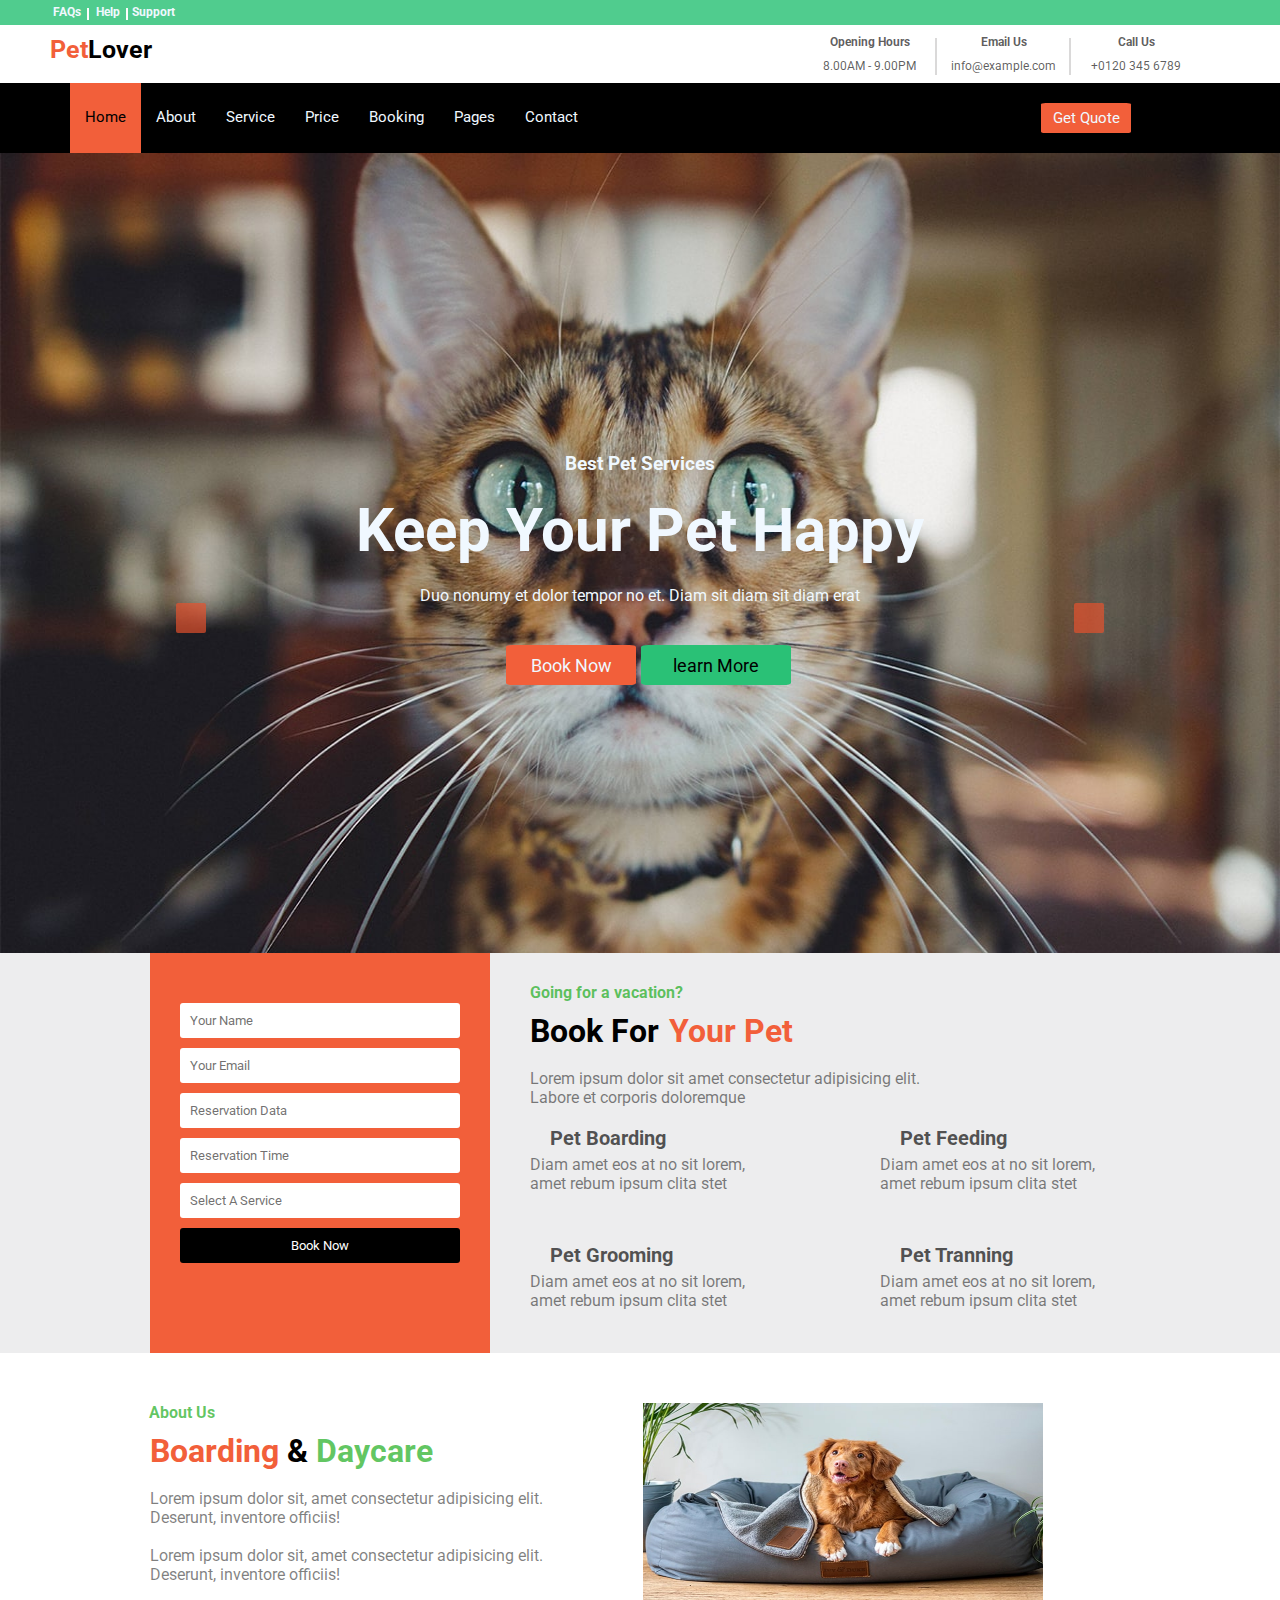
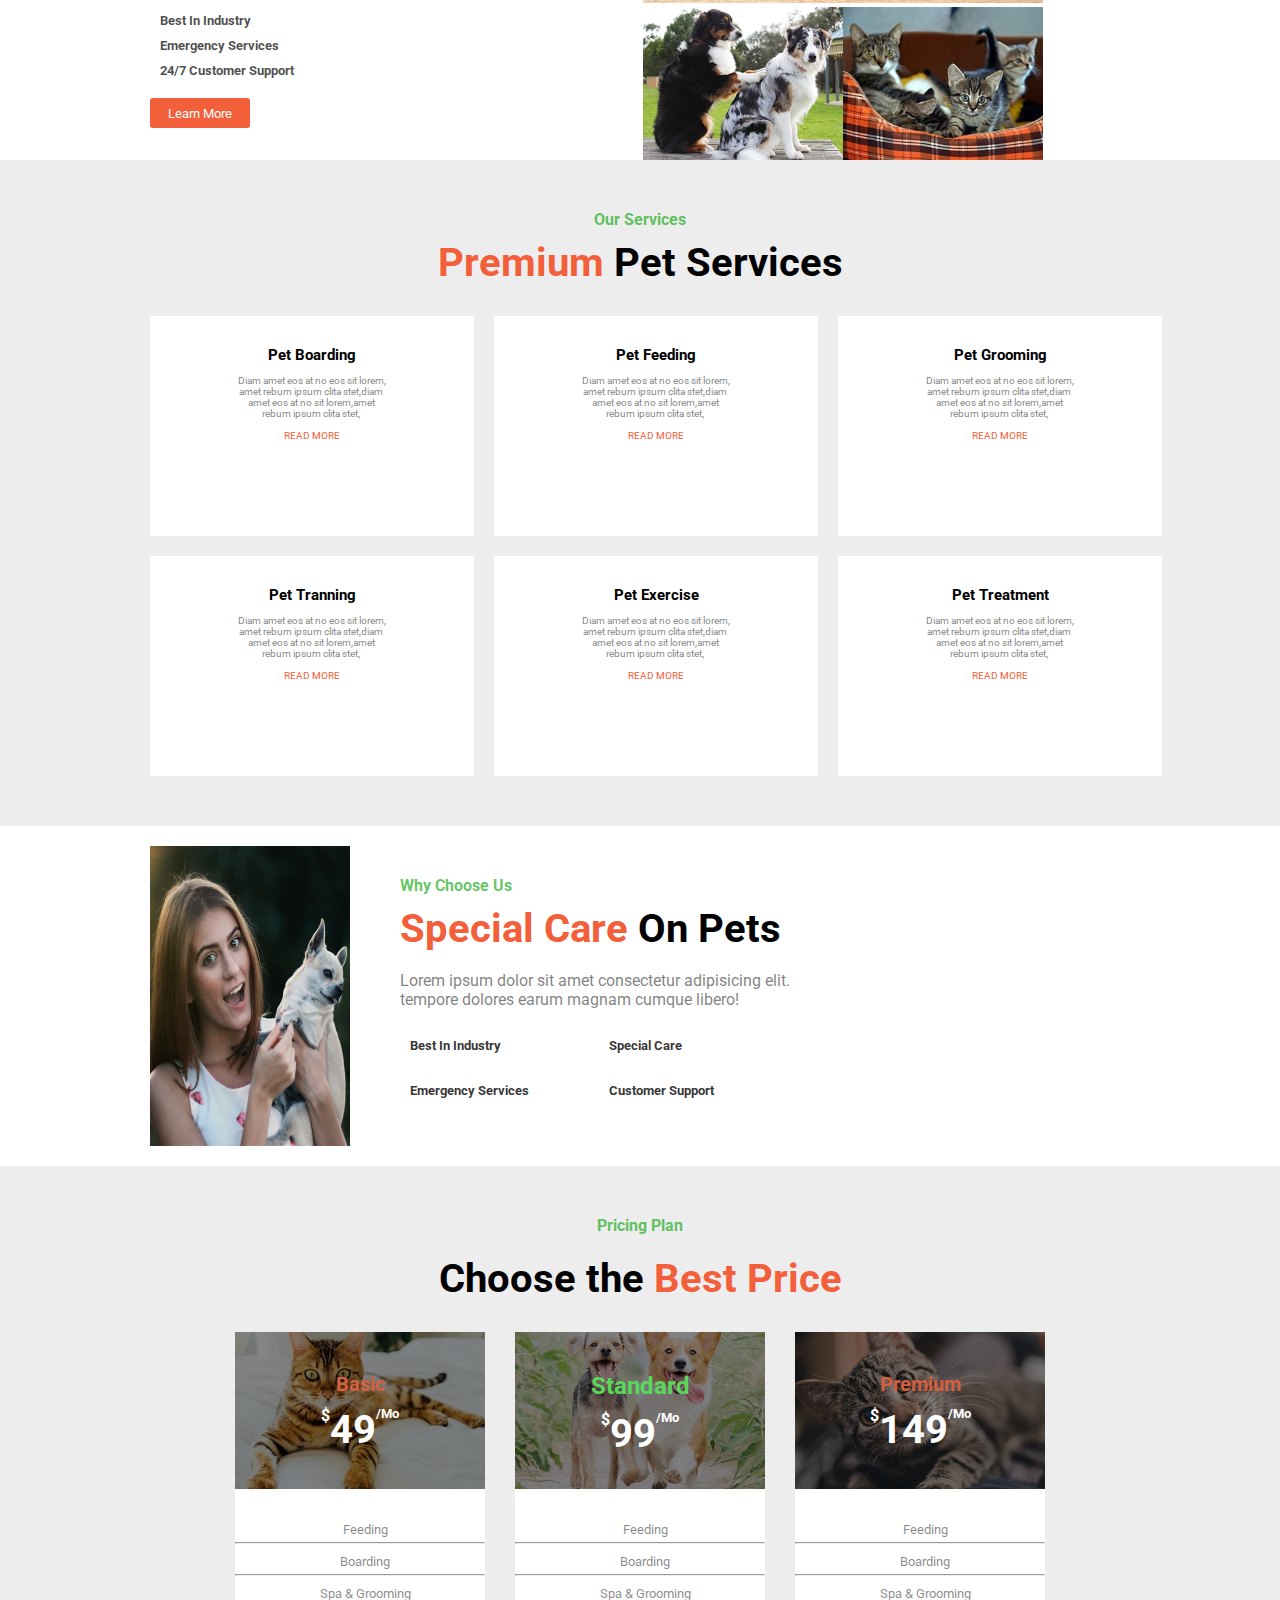
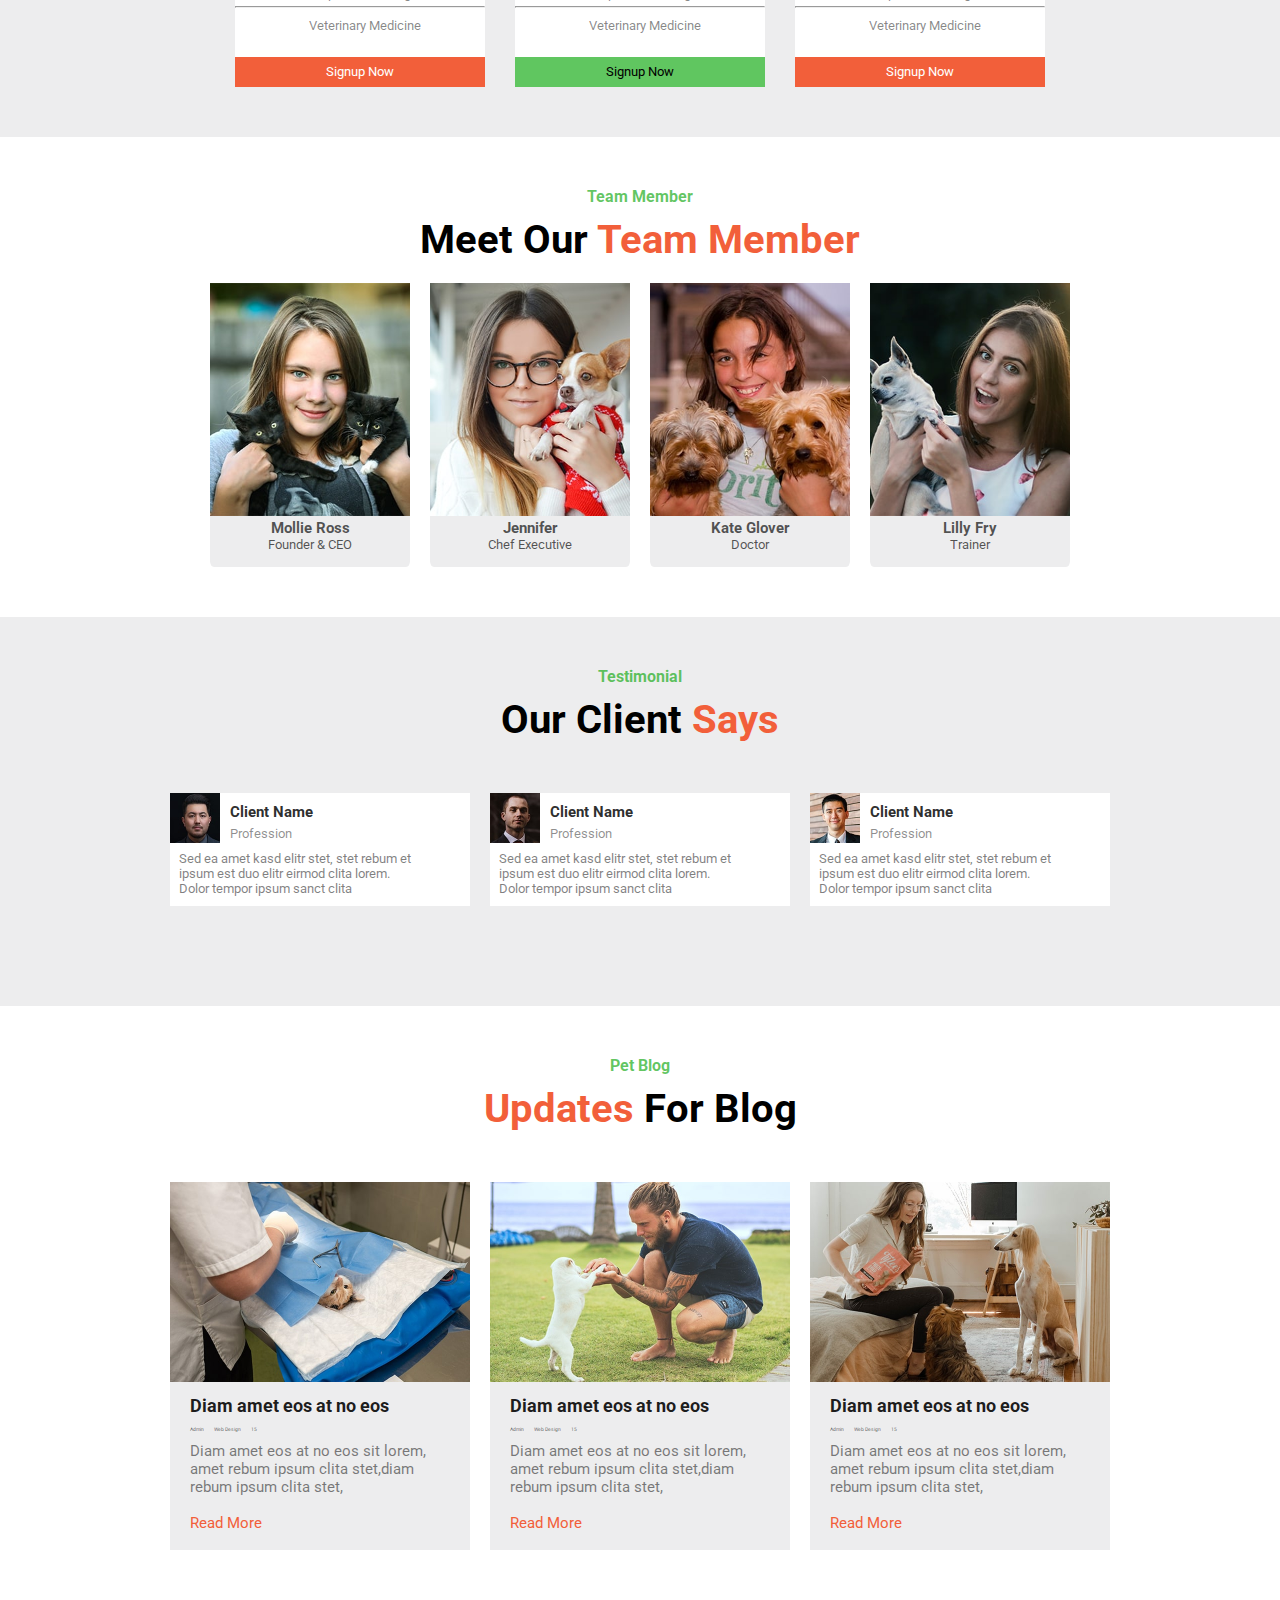
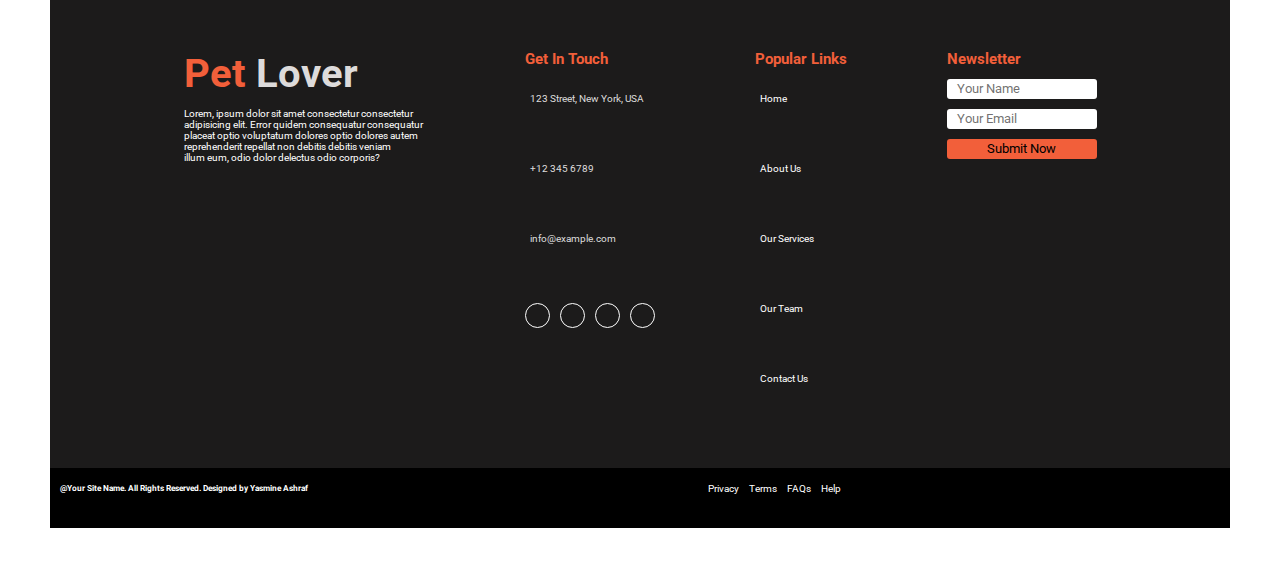
<file: index.html>
<!DOCTYPE html>
<html lang="en">
<head>
    <meta charset="UTF-8">
    <meta http-equiv="X-UA-Compatible" content="IE=edge">
    <meta name="viewport" content="width=device-width, initial-scale=1.0">
    <title>Document</title>
    <link rel="stylesheet" href="final.css">
    <link rel="preconnect" href="https://fonts.googleapis.com">
<link rel="preconnect" href="https://fonts.gstatic.com" crossorigin>
<link href="https://fonts.googleapis.com/css2?family=Roboto&display=swap" rel="stylesheet">
    <link href="https://fonts.googleapis.com/css2?family=Fasthand&display=swap" rel="stylesheet">
    <link rel="stylesheet" href="https://cdnjs.cloudflare.com/ajax/libs/font-awesome/6.4.0/css/all.min.css" integrity="sha512-iecdLmaskl7CVkqkXNQ/ZH/XLlvWZOJyj7Yy7tcenmpD1ypASozpmT/E0iPtmFIB46ZmdtAc9eNBvH0H/ZpiBw==" crossorigin="anonymous" referrerpolicy="no-referrer" />
</head>
<body> 
    <!--start divs-->
  <div class="divs" id="home">
  <!--start nav1-->
  <div class="nav1">
    <nav>
    <pre class="help"> <span class="FAQS">FAQs  </span>   <span class="FAQS">Help  </span>  Support  </pre>
    </nav>
    <nav class="iconsmedia">
     <div class="face"><i class="fa-brands fa-facebook-f"></i></div>
     <div class="twit"><i class="fa-brands fa-twitter"></i></div>
     <div class="link"><i class="fa-brands fa-linkedin-in"></i></div>
     <div class="insta"><i class="fa-brands fa-instagram"></i></div>
     <div class="you"><i class="fa-brands fa-youtube"></i></div>
    </nav>
  </div>
  <!--end nav1-->

  <!--start petlover-->
     <div class="petlover">
 <h1><span class="pet">Pet</span>Lover</h1>
        <nav class="opening">
     <div class="hours">
       <h4>Opening Hours</h4>
       <p>8.00AM - 9.00PM</p>
     </div>
     <div class="hours">
       <H4>Email Us</H4>
       <p>info@example.com</p>
     </div>
     <div class="Call">
       <h4>Call Us</h4>
       <p>+0120 345 6789</p>
     </div>
        </nav>
     </div>
  <!--end petlover-->
   
     <!--start best-->
    <div class="best">
   <!--start nav2-->
  
      <div class="nav2">
        <label class="grip-lines" for="id">
          <i class="fa-solid fa-grip-lines"></i>
         </label>
         <input type="checkbox" id="id" name="">
        
    <ul class="About">
   <li class="home"> <a href="#" class="p"> Home </a> </li>
   <li class="Service"> <a href="about.html" class="p"> About </a> </li>
   <li class="Service"> <a href="services.html" class="p"> Service </a> </li>
   <li class="Service"> <a href="price.html" class="p"> Price </a> </li>
   <li class="Service"> <a href="#" class="p"> Booking </a> </li>
   <li class="Pages"> <a href="#" class="p"> Pages </a> 
    <i class="fa-solid fa-caret-down" id="arrow"></i>
      <div class="drowpdone">
        <p>Blog Grid</p><br>
        <p>Blog Detail</p>
      </div>
    </li>
   <li  class="Service"> <a href="#" class="p"> Contact </a> </li>
    </ul>
    <button class="get">Get Quote</button>
     </div>
  <!--end nav2-->

     <!--start keep-->
     <div class="keep">

     <div class="happy">
      <div class="buttons"><i class="fa-solid fa-angle-left"></i></div>
      <div class="bestpet">
        <h3>Best Pet Services</h3>
        <h1>Keep Your Pet Happy</h1>
        <p>Duo nonumy et dolor tempor no et. Diam sit diam sit diam erat</p>
      <div class="booklearn">
        <button class="book">Book Now </button>
        <button class="learn">learn More </button>
      </div>  
      </div>
      <div class="buttons"><i class="fa-solid fa-angle-right"></i></div>
     </div>
     
     </div>
     <!--end keep-->
    </div>
  <!--end best-->
    </div>
    <!--end divs-->

   <!--start going-->
  <div class="going">
    <div class="form">
    <form>
    <input type="text" name="name" id="name" placeholder="Your Name">
    <input type="email" id="email" name="email" placeholder="Your Email">
    <input type="text" id="data" name="data" placeholder="Reservation Data">
    <input type="text" id="Time" name="Time" placeholder="Reservation Time">
    <section><select id="select" name="select" size="2"> 
      <option>Select A Service</option>
    </select></section>
    <input type="button" id="now" value="Book Now" class="now">
    </form>
    </div>
    <div class="bookfor">
   <h4 class="vacation">Going for a vacation?</h4>
   <h1 class="book-pet"><span class="black">Book For</span><span class="your-pet">Your Pet</span></h1><br>
   <pre>Lorem ipsum dolor sit amet consectetur adipisicing elit.
Labore et corporis doloremque </pre><br>
     <div class="pets">
   <div class="Boarding">
    <span><i class="fa-solid fa-house-chimney"></i>
  <h5>Pet Boarding</h5></span>
  <pre>Diam amet eos at no sit lorem,
amet rebum ipsum clita stet </pre>
   </div>
   <div class="Boarding">
    <span><i class="fa-solid fa-fish"></i>
    <h5>Pet Feeding</h5></span>
    <pre>Diam amet eos at no sit lorem,
amet rebum ipsum clita stet </pre>
     </div>
     <div class="Boarding">
     <span><i class="fa-solid fa-scissors"></i>
      <h5>Pet Grooming</h5></span>
      <pre>Diam amet eos at no sit lorem,
amet rebum ipsum clita stet </pre>
       </div>
       <div class="Boarding">
        <span><i class="fa-solid fa-shrimp"></i>
        <h5>Pet Tranning</h5></span>
        <pre>Diam amet eos at no sit lorem,
amet rebum ipsum clita stet </pre>
         </div>
    </div>
  </div>
  </div>
    <!--end going-->

    <!--start about-us-->
   <div class="about-us" id="about us">
     <div class="daycare">
      <h4 class="us">About Us</h4>
      <h1><span class="board">Boarding</span> & <span class="care">Daycare</span></h1><br>
      <pre>Lorem ipsum dolor sit, amet consectetur adipisicing elit.
Deserunt, inventore officiis! </pre><br>
      <pre>Lorem ipsum dolor sit, amet consectetur adipisicing elit.
Deserunt, inventore officiis! </pre><br>
    <span class="check">
      <i class="fa-solid fa-check-double"></i>
    <h5>Best In Industry</h5>
    </span>
    <span class="check">
      <i class="fa-solid fa-check-double"></i>
      <h5>Emergency Services</h5>
      </span>
      <span class="check">
        <i class="fa-solid fa-check-double"></i>
        <h5>24/7 Customer Support</h5>
        </span>
        <button class="learn-more">Learn More</button>
     </div>
     <div class="about-image">
     <img src="./img/about-1.jpg" alt="" class="about-1">
     <div class="about-2"><img src="./img/about-2.jpg" alt="">
     <img src="./img/about-3.jpg" alt=""></div>
     </div>
    </div>
    <!--end about-us-->

    <!--start our-services-->
     <div class="our-services" id="our services">
       <h4>Our Services</h4>
     <h1><span>Premium</span> Pet Services</h1>
      <div class="Premium">

        <div class="pet1">
          <i class="fa-solid fa-house-chimney"></i>
          <h2>Pet Boarding</h2><br>
      <pre>Diam amet eos at no eos sit lorem,
amet rebum ipsum clita stet,diam 
amet eos at no sit lorem,amet 
rebum ipsum clita stet, </pre><BR>
       <p>READ MORE</p>
        </div>
        <div class="pet1">
          <i class="fa-solid fa-fish"></i>
          <h2>Pet Feeding</h2><br>
      <pre>Diam amet eos at no eos sit lorem,
amet rebum ipsum clita stet,diam 
amet eos at no sit lorem,amet 
rebum ipsum clita stet, </pre><BR>
       <p>READ MORE</p>
        </div>
      
        <div class="pet1">
          <i class="fa-solid fa-scissors"></i>
          <h2>Pet Grooming</h2><br>
      <pre>Diam amet eos at no eos sit lorem,
amet rebum ipsum clita stet,diam 
amet eos at no sit lorem,amet 
rebum ipsum clita stet, </pre><BR>
       <p>READ MORE</p>
        </div>

        <div class="pet1">
          <i class="fa-solid fa-shield-dog"></i>
          <h2>Pet Tranning</h2><br>
      <pre>Diam amet eos at no eos sit lorem,
amet rebum ipsum clita stet,diam 
amet eos at no sit lorem,amet 
rebum ipsum clita stet, </pre><BR>
       <p>READ MORE</p>
        </div>

        <div class="pet1">
          <i class="fa-solid fa-cat"></i>
          <h2>Pet Exercise</h2><br>
      <pre>Diam amet eos at no eos sit lorem,
amet rebum ipsum clita stet,diam 
amet eos at no sit lorem,amet 
rebum ipsum clita stet, </pre><BR>
       <p>READ MORE</p>
        </div>

        <div class="pet1">
          <span><i class="fa-solid fa-flask-vial"></i>
          <h2>Pet Treatment</h2><br></span>
      <pre>Diam amet eos at no eos sit lorem,
amet rebum ipsum clita stet,diam 
amet eos at no sit lorem,amet 
rebum ipsum clita stet, </pre><BR>
       <p>READ MORE</p>
        </div>
  
      </div>
     </div>
    <!--end our-services-->

        <!--start why-choose-us-->
     <div class="why-choose-us">
      <img src="./img/feature.jpg" alt="">
      <div class="special">
       <h4>Why Choose Us</h4>
       <h1><span>Special Care</span> On Pets</h1><br>
       <pre>Lorem ipsum dolor sit amet consectetur adipisicing elit.
tempore dolores earum magnam cumque libero!</pre><br>
        <div class="industry">
            <div class="support">
        <div>
          <i class="fa-solid fa-shield-dog"></i>
          <h5>Best In Industry</h5>
        </div>
        <div> 
          <i class="fa-solid fa-hand-holding-heart"></i>
          <h5>Emergency Services</h5>
        </div>
            </div>
        <div class="support">
        <div>
          <i class="fa-solid fa-user-nurse"></i>
          <h5>Special Care</h5>
        </div>
        <div>
          <i class="fa-solid fa-cat"></i>
          <h5>Customer Support</h5>
        </div>
        </div>
      </div>
     </div>
     </div>
    <!--end why-choose-us-->
     
         <!--start pricing-plan -->
       <div class="pricing-plan">

       <h4>Pricing Plan</h4>
       <h1>Choose the <span>  Best Price </span></h1>
        
      <div class="best-price">

          <div class="price">
            <div class="basic">
              <h3>Basic</h3>
             <span> $<h1>49</h1><sub>/Mo</sub> </span>
            </div>
              
          <img src="./img/price-1.jpg" alt=""><br><br>
           <div class="feeding">
            <div>
            <i class="fa-solid fa-check"></i>
            <p>Feeding</p>
           </div>
           </div><hr>
           <div class="feeding">
            <div>
            <i class="fa-solid fa-check"></i>
            <p>Boarding</p>
           </div>
           </div><hr>
           <div class="feeding">
            <div class="wrong">
              <i class="fa-solid fa-xmark"></i>
            <p>Spa & Grooming</p>
           </div>
           </div><hr>
           <div class="feeding">
            <div class="wrong">
              <i class="fa-solid fa-xmark"></i>
            <p>Veterinary Medicine</p>
           </div>
           </div><br>
          <button class="signup">Signup Now</button>
          </div>

          <div class="price">
            <div class="basic">
              <h2>Standard</h2>
             <span> $<h1>99</h1><sub>/Mo</sub> </span>
            </div>
    
            <img src="./img/price-2.jpg" alt=""><br><br>
             <div class="feeding">
              <div>
              <i class="fa-solid fa-check"></i>
              <p>Feeding</p>
             </div>
             </div><hr>
             <div class="feeding">
              <div>
              <i class="fa-solid fa-check"></i>
              <p>Boarding</p>
             </div>
             </div><hr>
             <div class="feeding">
              <div>
                <i class="fa-solid fa-check"></i>
              <p>Spa & Grooming</p>
             </div>
             </div><hr>
             <div class="feeding">
              <div class="wrong">
                <i class="fa-solid fa-xmark"></i>
              <p>Veterinary Medicine</p>
             </div>
             </div><br>
            <button class="signup-now">Signup Now</button>
            </div>
  
            <div class="price">
              <div class="basic">
                <h3>Premium</h3>
               <span> $<h1>149</h1><sub>/Mo</sub> </span>
              </div>

              <img src="./img/price-3.jpg" alt=""><br><br>
               <div class="feeding">
                <div>
                <i class="fa-solid fa-check"></i>
                <p>Feeding</p>
               </div>
               </div><hr>
               <div class="feeding">
                <div>
                <i class="fa-solid fa-check"></i>
                <p>Boarding</p>
               </div>
               </div><hr>
               <div class="feeding">
                <div>
                  <i class="fa-solid fa-check"></i>
                <p>Spa & Grooming</p>
               </div>
               </div><hr>
               <div class="feeding">
                <div>
                  <i class="fa-solid fa-check"></i>
                <p>Veterinary Medicine</p>
               </div>
               </div><br>
              <button class="signup">Signup Now</button>
              </div>
      </div>
      </div>
        <!--end pricing-pian-->
        
     <!--start team-member-->
      <div class="team-member" id="our team">
         <h4>Team Member</h4>
         <h1>Meet Our <span> Team Member</span></h1>
        <div class="meet-our">
        
         <div class="ross">
          <img src="./img/team-1.jpg" alt="">
          <div class="ceo">
            <i class="fa-brands fa-twitter"></i>
            <i class="fa-brands fa-facebook-f"></i>
            <i class="fa-brands fa-linkedin-in"></i>
            <i class="fa-brands fa-instagram"></i>
           </div>
           <h3>Mollie Ross</h3>
           <p>Founder & CEO</p><br>
        </div>

        <div class="ross">
          <img src="./img/team-2.jpg" alt="">
          <div class="ceo">
            <i class="fa-brands fa-twitter"></i>
            <i class="fa-brands fa-facebook-f"></i>
            <i class="fa-brands fa-linkedin-in"></i>
            <i class="fa-brands fa-instagram"></i>
           </div>
           <h3>Jennifer</h3>
           <p>Chef Executive</p><br>
        </div>

        <div class="ross">
          <img src="./img/team-3.jpg" alt="">
          <div class="ceo">
            <i class="fa-brands fa-twitter"></i>
            <i class="fa-brands fa-facebook-f"></i>
            <i class="fa-brands fa-linkedin-in"></i>
            <i class="fa-brands fa-instagram"></i>
           </div>
           <h3>Kate Glover</h3>
           <p>Doctor</p><br>
        </div>
        
        <div class="ross">
          <img src="./img/team-4.jpg" alt="">
          <div class="ceo">
            <i class="fa-brands fa-twitter"></i>
            <i class="fa-brands fa-facebook-f"></i>
            <i class="fa-brands fa-linkedin-in"></i>
            <i class="fa-brands fa-instagram"></i>
           </div>
           <h3>Lilly Fry</h3>
           <p>Trainer</p><br>
        </div>

        </div>
        </div>   
    <!--end team-member-->

         <!--start testimonial -->
       <div class="testimonial" id="contact us">
      <h4>Testimonial</h4>
      <H1>Our Client <span>Says</span> </H1>
       <div class="our-client">
          
         <div class="says">
             <div>
            <img src="./img/testimonial-1.jpg" alt="">
            <span>
              <h3>Client Name</h3>
              <p>Profession</p>
            </span>
             </div>
        <pre>   Sed ea amet kasd elitr stet, stet rebum et
   ipsum est duo elitr eirmod clita lorem.
   Dolor tempor ipsum sanct clita </pre>
         </div>

         <div class="says">
          <div>
         <img src="./img/testimonial-2.jpg" alt="">
         <span>
           <h3>Client Name</h3>
           <p>Profession</p>
         </span>
          </div>
     <pre>   Sed ea amet kasd elitr stet, stet rebum et
   ipsum est duo elitr eirmod clita lorem.
   Dolor tempor ipsum sanct clita </pre>
      </div>

      <div class="says">
        <div>
       <img src="./img/testimonial-3.jpg" alt="">
       <span>
         <h3>Client Name</h3>
         <p>Profession</p>
       </span>
        </div>
   <pre>   Sed ea amet kasd elitr stet, stet rebum et
   ipsum est duo elitr eirmod clita lorem.
   Dolor tempor ipsum sanct clita </pre>
    </div>
       </div>
      <div class="circle">
        <i class="fa-regular fa-circle"></i>
        <i class="fa-regular fa-circle" id="fa-circle"></i>
        <i class="fa-regular fa-circle"></i>
        <i class="fa-regular fa-circle"></i>
      </div>
      </div>
      <!--end testimonial -->

            <!--start pet-blog-->
      <div class="pet-blog">
       <h4>Pet Blog</h4>
       <h1><span>Updates</span> For Blog</h1>
       <div class="from-blog">
        <div class="blog">
          <img src="./img/blog-1.jpg" alt="">
          <h3>Diam amet eos at no eos</h3>
          <div class="diam">
            <div><i class="fa-solid fa-user"></i> <p>Admin</p> </div>
            <div><i class="fa-solid fa-folder"></i> <p>Web Design</p> </div>
            <div><i class="fa-solid fa-comments"></i> <p>15</p> </div>
          </div>
          <pre>Diam amet eos at no eos sit lorem,
amet rebum ipsum clita stet,diam 
rebum ipsum clita stet, </pre><BR>
          <p class="more">Read More</p><br>
        </div>

        <div class="from-blog">
          <div class="blog">
            <img src="./img/blog-2.jpg" alt="">
            <h3>Diam amet eos at no eos</h3>
            <div class="diam">
              <div><i class="fa-solid fa-user"></i> <p>Admin</p> </div>
              <div><i class="fa-solid fa-folder"></i> <p>Web Design</p> </div>
              <div><i class="fa-solid fa-comments"></i> <p>15</p> </div>
            </div>
            <pre>Diam amet eos at no eos sit lorem,
amet rebum ipsum clita stet,diam 
rebum ipsum clita stet, </pre><BR>
            <p class="more">Read More</p><br>
          </div>
    
          <div class="from-blog">
            <div class="blog">
              <img src="./img/blog-3.jpg" alt="">
              <h3>Diam amet eos at no eos</h3>
              <div class="diam">
                <div><i class="fa-solid fa-user"></i> <p>Admin</p> </div>
                <div><i class="fa-solid fa-folder"></i> <p>Web Design</p> </div>
                <div><i class="fa-solid fa-comments"></i> <p>15</p> </div>
              </div>
              <pre>Diam amet eos at no eos sit lorem,
amet rebum ipsum clita stet,diam 
rebum ipsum clita stet, </pre><BR>
              <p class="more">Read More</p><br>
               </div>
                   </div>
                      </div>
                         </div>
            <!--end pet-blog-->

            <!--start final-->
              <div class="final">
    
              <div class="p-lover">
               <h1><span class="span1"> Pet</span> Lover </h1><br>
               <pre>Lorem, ipsum dolor sit amet consectetur consectetur 
adipisicing elit. Error quidem consequatur consequatur 
placeat optio voluptatum dolores optio dolores autem 
reprehenderit repellat non debitis debitis veniam
illum eum, odio dolor delectus odio corporis?</pre>
              </div>

              <div class="get-in-touch">
                <h2>Get In Touch</h2>
                <ul>
                  <li> <i class="fa-solid fa-location-dot"></i> <p> 123 Street, New York, USA</p></li>
                  <li> <i class="fa-solid fa-phone"></i> <p>+12 345 6789</p></li>
                  <li> <i class="fa-solid fa-envelope"></i> <p>info@example.com</p></li>
                </ul>
                <ul class="media">
                  <li><i class="fa-brands fa-twitter"></i></li>
                  <li><i class="fa-brands fa-facebook-f"></i></li>
                  <li><i class="fa-brands fa-linkedin-in"></i></li>
                  <li><i class="fa-brands fa-instagram"></i></li>
                </ul>
              </div>

              <div class="popular-links">
                <h2>Popular Links</h2>
                
                <ul>
                  <li><i class="fa-solid fa-angle-right"></i> <a href="#home"> Home</a></li>
                  <li><i class="fa-solid fa-angle-right"></i> <a href="#about us"> About Us</a></li>
                  <li><i class="fa-solid fa-angle-right"></i> <a href="#our services"> Our Services</a></li>
                  <li><i class="fa-solid fa-angle-right"></i><a href="#our team"> Our Team</a></li>
                  <li><i class="fa-solid fa-angle-right"></i><a href="#contact us"> Contact Us </a></li>
                </ul>
              </div>

              <div class="newsletter">
                <h2>Newsletter</h2><br>
                <form>
                  <input type="text" id="" name="" placeholder="Your Name">
                  <input type="text" id="" name="" placeholder="Your Email">
                  <input type="button" value="Submit Now">
                </form>
              </div>

              </div>
            <!--end final-->

            <!--start header-->
            <div class="header">
              <h5>@Your Site Name. All Rights Reserved. Designed by <span>Yasmine Ashraf </span> </h5>
      
              <div class="nav">
                  <ul>
                <li>Privacy</li>
                <li>Terms</li>
                <li>FAQs</li>
                <li>Help</li>
                  </ul>
                </div>
                
                </div>
                </body>
            
            <!--end header-->
       
          
</html>
</file>
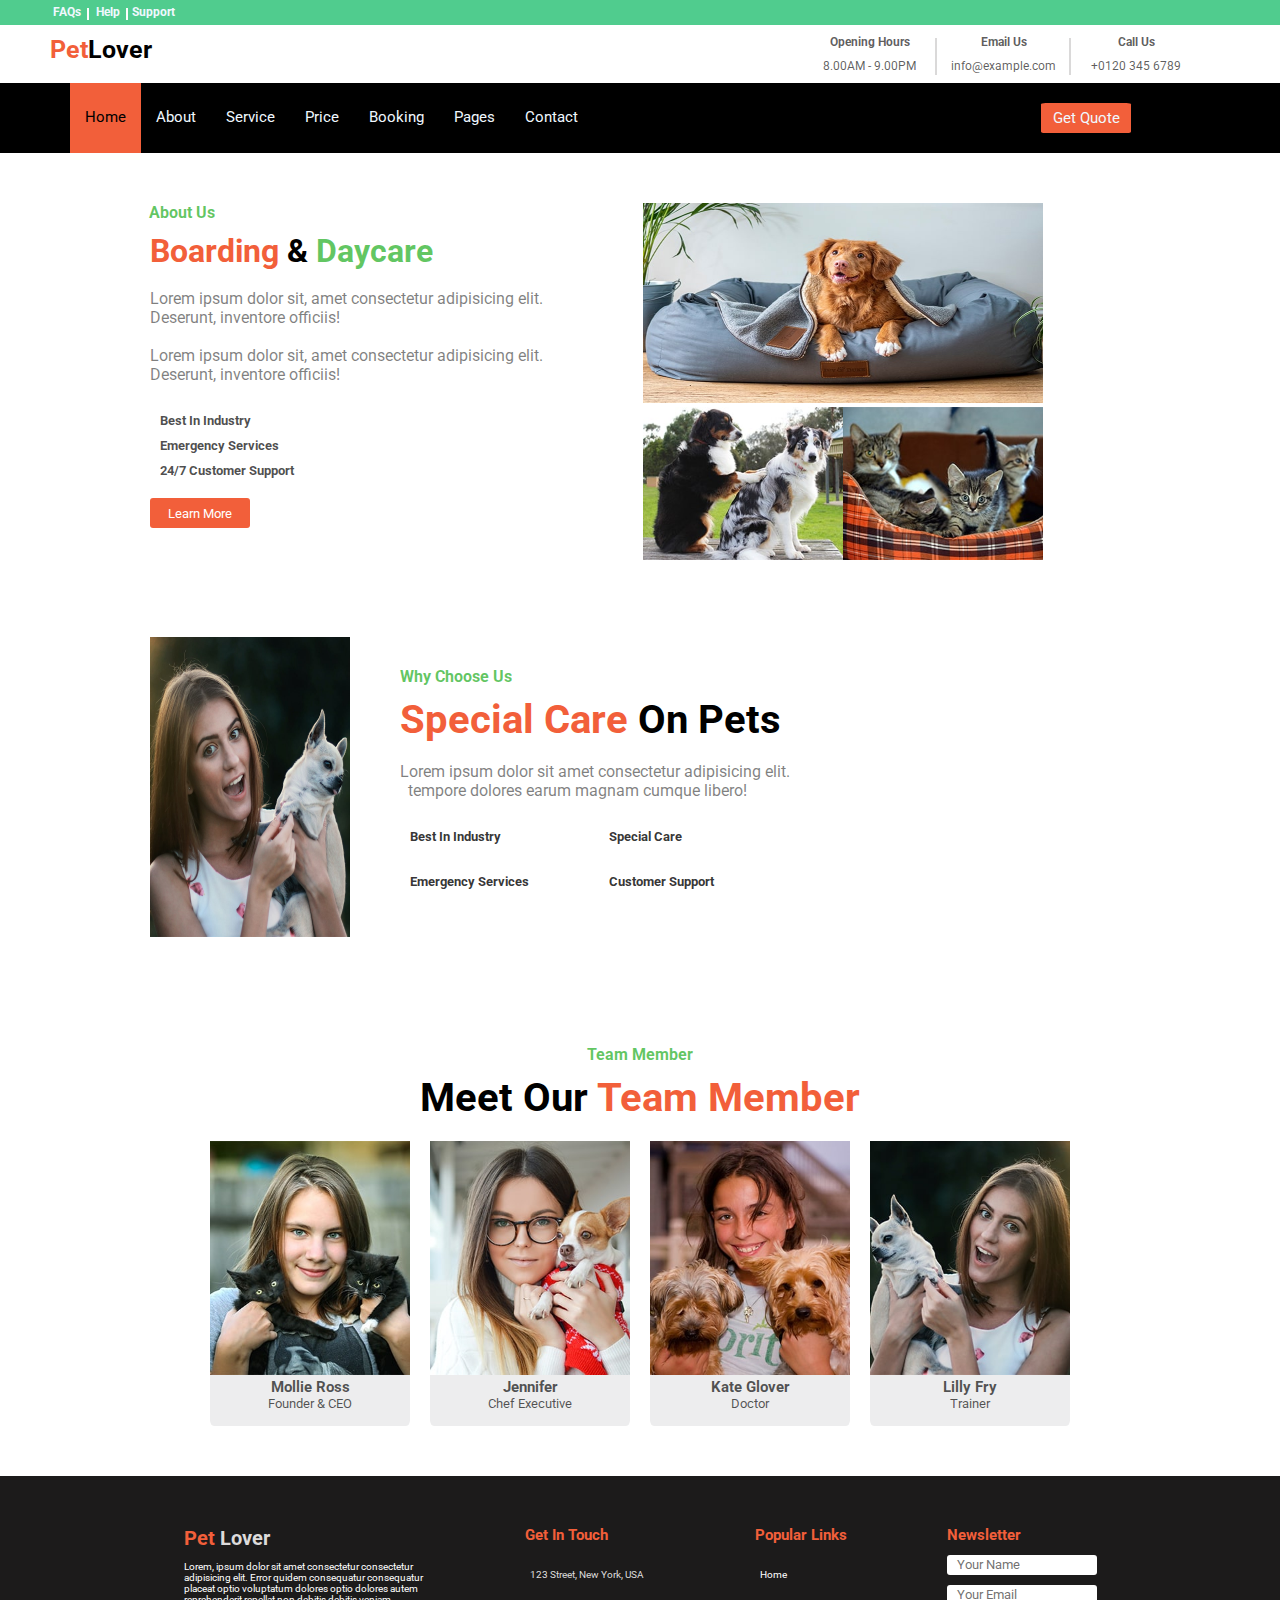
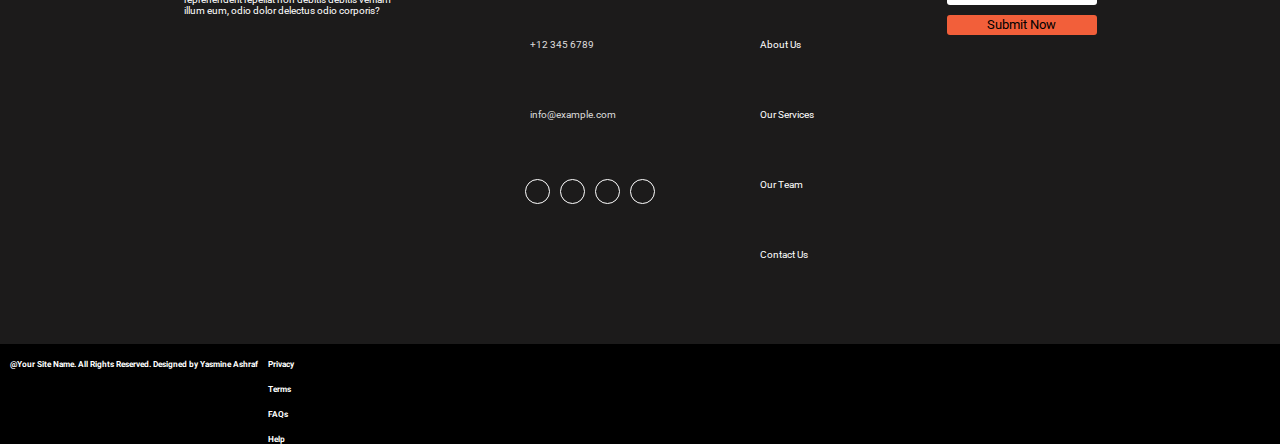
<file: about.html>
<!DOCTYPE html>
<html lang="en">
<head>
    <meta charset="UTF-8">
    <meta http-equiv="X-UA-Compatible" content="IE=edge">
    <meta name="viewport" content="width=device-width, initial-scale=1.0">
    <title>Document</title>
    <link rel="stylesheet" href="final.css">
    <link rel="preconnect" href="https://fonts.googleapis.com">
<link rel="preconnect" href="https://fonts.gstatic.com" crossorigin>
<link href="https://fonts.googleapis.com/css2?family=Roboto&display=swap" rel="stylesheet">
    <link href="https://fonts.googleapis.com/css2?family=Fasthand&display=swap" rel="stylesheet">
    <link rel="stylesheet" href="https://cdnjs.cloudflare.com/ajax/libs/font-awesome/6.4.0/css/all.min.css" integrity="sha512-iecdLmaskl7CVkqkXNQ/ZH/XLlvWZOJyj7Yy7tcenmpD1ypASozpmT/E0iPtmFIB46ZmdtAc9eNBvH0H/ZpiBw==" crossorigin="anonymous" referrerpolicy="no-referrer" />
</head>
<body> 
      <!--start nav1-->
    <div class="nav1">
        <nav>
        <pre class="help"> <span class="FAQS">FAQs  </span>   <span class="FAQS">Help  </span>  Support  </pre>
        </nav>
        <nav class="iconsmedia">
         <div class="face"><i class="fa-brands fa-facebook-f"></i></div>
         <div class="twit"><i class="fa-brands fa-twitter"></i></div>
         <div class="link"><i class="fa-brands fa-linkedin-in"></i></div>
         <div class="insta"><i class="fa-brands fa-instagram"></i></div>
         <div class="you"><i class="fa-brands fa-youtube"></i></div>
        </nav>
      </div>
      <!--end nav1-->
    
      <!--start petlover-->
         <div class="petlover">
     <h1><span class="pet">Pet</span>Lover</h1>
            <nav class="opening">
         <div class="hours">
           <h4>Opening Hours</h4>
           <p>8.00AM - 9.00PM</p>
         </div>
         <div class="hours">
           <H4>Email Us</H4>
           <p>info@example.com</p>
         </div>
         <div class="Call">
           <h4>Call Us</h4>
           <p>+0120 345 6789</p>
         </div>
            </nav>
         </div>
      <!--end petlover-->
       
         <!--start best-->
        <div class="best">
       <!--start nav2-->
      
          <div class="nav2">
        <ul class="About">
       <li class="home"> <a href="#" class="p"> Home </a> </li>
       <li class="Service"> <a href="about.html" class="p"> About </a> </li>
       <li class="Service"> <a href="#" class="p"> Service </a> </li>
       <li class="Service"> <a href="#" class="p"> Price </a> </li>
       <li class="Service"> <a href="#" class="p"> Booking </a> </li>
       <li class="Pages"> <a href="#" class="p"> Pages </a> 
        <i class="fa-solid fa-caret-down" id="arrow"></i>
          <div class="drowpdone">
            <p>Blog Grid</p><br>
            <p>Blog Detail</p>
          </div>
        </li>
       <li  class="Service"> <a href="#" class="p"> Contact </a> </li>
        </ul>
        <button class="get">Get Quote</button>
         </div>
      <!--end nav2-->
    
           
 <!--start about-us-->
 <div class="about-us" id="about us">
    <div class="daycare">
     <h4 class="us">About Us</h4>
     <h1><span class="board">Boarding</span> & <span class="care">Daycare</span></h1><br>
     <pre>Lorem ipsum dolor sit, amet consectetur adipisicing elit.
Deserunt, inventore officiis! </pre><br>
     <pre>Lorem ipsum dolor sit, amet consectetur adipisicing elit.
Deserunt, inventore officiis! </pre><br>
   <span class="check">
     <i class="fa-solid fa-check-double"></i>
   <h5>Best In Industry</h5>
   </span>
   <span class="check">
     <i class="fa-solid fa-check-double"></i>
     <h5>Emergency Services</h5>
     </span>
     <span class="check">
       <i class="fa-solid fa-check-double"></i>
       <h5>24/7 Customer Support</h5>
       </span>
       <button class="learn-more">Learn More</button>
    </div>
    <div class="about-image">
    <img src="./img/about-1.jpg" alt="" class="about-1">
    <div class="about-2"><img src="./img/about-2.jpg" alt="">
    <img src="./img/about-3.jpg" alt=""></div>
    </div>
   </div><br><br><br>
   <!--end about-us-->

     <!--start why-choose-us-->
     <div class="why-choose-us">
        <img src="./img/feature.jpg" alt="">
        <div class="special">
         <h4>Why Choose Us</h4>
         <h1><span>Special Care</span> On Pets</h1><br>
         <pre>Lorem ipsum dolor sit amet consectetur adipisicing elit.
  tempore dolores earum magnam cumque libero!</pre><br>
          <div class="industry">
              <div class="support">
          <div>
            <i class="fa-solid fa-shield-dog"></i>
            <h5>Best In Industry</h5>
          </div>
          <div> 
            <i class="fa-solid fa-hand-holding-heart"></i>
            <h5>Emergency Services</h5>
          </div>
              </div>
          <div class="support">
          <div>
            <i class="fa-solid fa-user-nurse"></i>
            <h5>Special Care</h5>
          </div>
          <div>
            <i class="fa-solid fa-cat"></i>
            <h5>Customer Support</h5>
          </div>
          </div>
        </div>
       </div>
       </div><br><br>
    <!--end why-choose-us-->

     <!--start team-member-->
     <div class="team-member" id="our team">
        <h4>Team Member</h4>
        <h1>Meet Our <span> Team Member</span></h1>
       <div class="meet-our">
       
        <div class="ross">
         <img src="./img/team-1.jpg" alt="">
          <h3>Mollie Ross</h3>
          <p>Founder & CEO</p><br>
       </div>
       <div class="ross">
         <img src="./img/team-2.jpg" alt="">
          <h3>Jennifer</h3>
          <p>Chef Executive</p><br>
       </div>
       <div class="ross">
         <img src="./img/team-3.jpg" alt="">
          <h3>Kate Glover</h3>
          <p>Doctor</p><br>
       </div>
       <div class="ross">
         <img src="./img/team-4.jpg" alt="">
          <h3>Lilly Fry</h3>
          <p>Trainer</p><br>
       </div>
       </div>
       </div>   
   <!--end team-member-->

    <!--start final-->
    <div class="final">
    
        <div class="p-lover">
         <h1><span class="span1"> Pet</span> Lover </h1><br>
         <pre>Lorem, ipsum dolor sit amet consectetur consectetur 
adipisicing elit. Error quidem consequatur consequatur 
placeat optio voluptatum dolores optio dolores autem 
reprehenderit repellat non debitis debitis veniam
illum eum, odio dolor delectus odio corporis?</pre>
        </div>

        <div class="get-in-touch">
          <h2>Get In Touch</h2>
          <ul>
            <li> <i class="fa-solid fa-location-dot"></i> <p> 123 Street, New York, USA</p></li>
            <li> <i class="fa-solid fa-phone"></i> <p>+12 345 6789</p></li>
            <li> <i class="fa-solid fa-envelope"></i> <p>info@example.com</p></li>
          </ul>
          <ul class="media">
            <li><i class="fa-brands fa-twitter"></i></li>
            <li><i class="fa-brands fa-facebook-f"></i></li>
            <li><i class="fa-brands fa-linkedin-in"></i></li>
            <li><i class="fa-brands fa-instagram"></i></li>
          </ul>
        </div>

        <div class="popular-links">
          <h2>Popular Links</h2>
          <ul>
            <li><i class="fa-solid fa-angle-right"></i> <a href="#home"> Home</a></li>
            <li><i class="fa-solid fa-angle-right"></i> <a href="#about us"> About Us</a></li>
            <li><i class="fa-solid fa-angle-right"></i> <a href="#our services"> Our Services</a></li>
            <li><i class="fa-solid fa-angle-right"></i><a href="#our team"> Our Team</a></li>
            <li><i class="fa-solid fa-angle-right"></i><a href="#contact us"> Contact Us </a></li>
          </ul>
        </div>

        <div class="newsletter">
          <h2>Newsletter</h2><br>
          <form>
            <input type="text" id="" name="" placeholder="Your Name">
            <input type="text" id="" name="" placeholder="Your Email">
            <input type="button" value="Submit Now">
          </form>
        </div>

        </div>
      <!--end final-->

      <!--start header-->
      <div class="header">
        <h5>@Your Site Name. All Rights Reserved. Designed by <span>Yasmine Ashraf </span> </h5>

          <div>
          <h5>Privacy</h5>
          <h5>Terms</h5>
          <h5>FAQs</h5>
          <h5>Help</h5>
          </div>

      </div>
      <!--end header-->





</body>
</html>
</file>
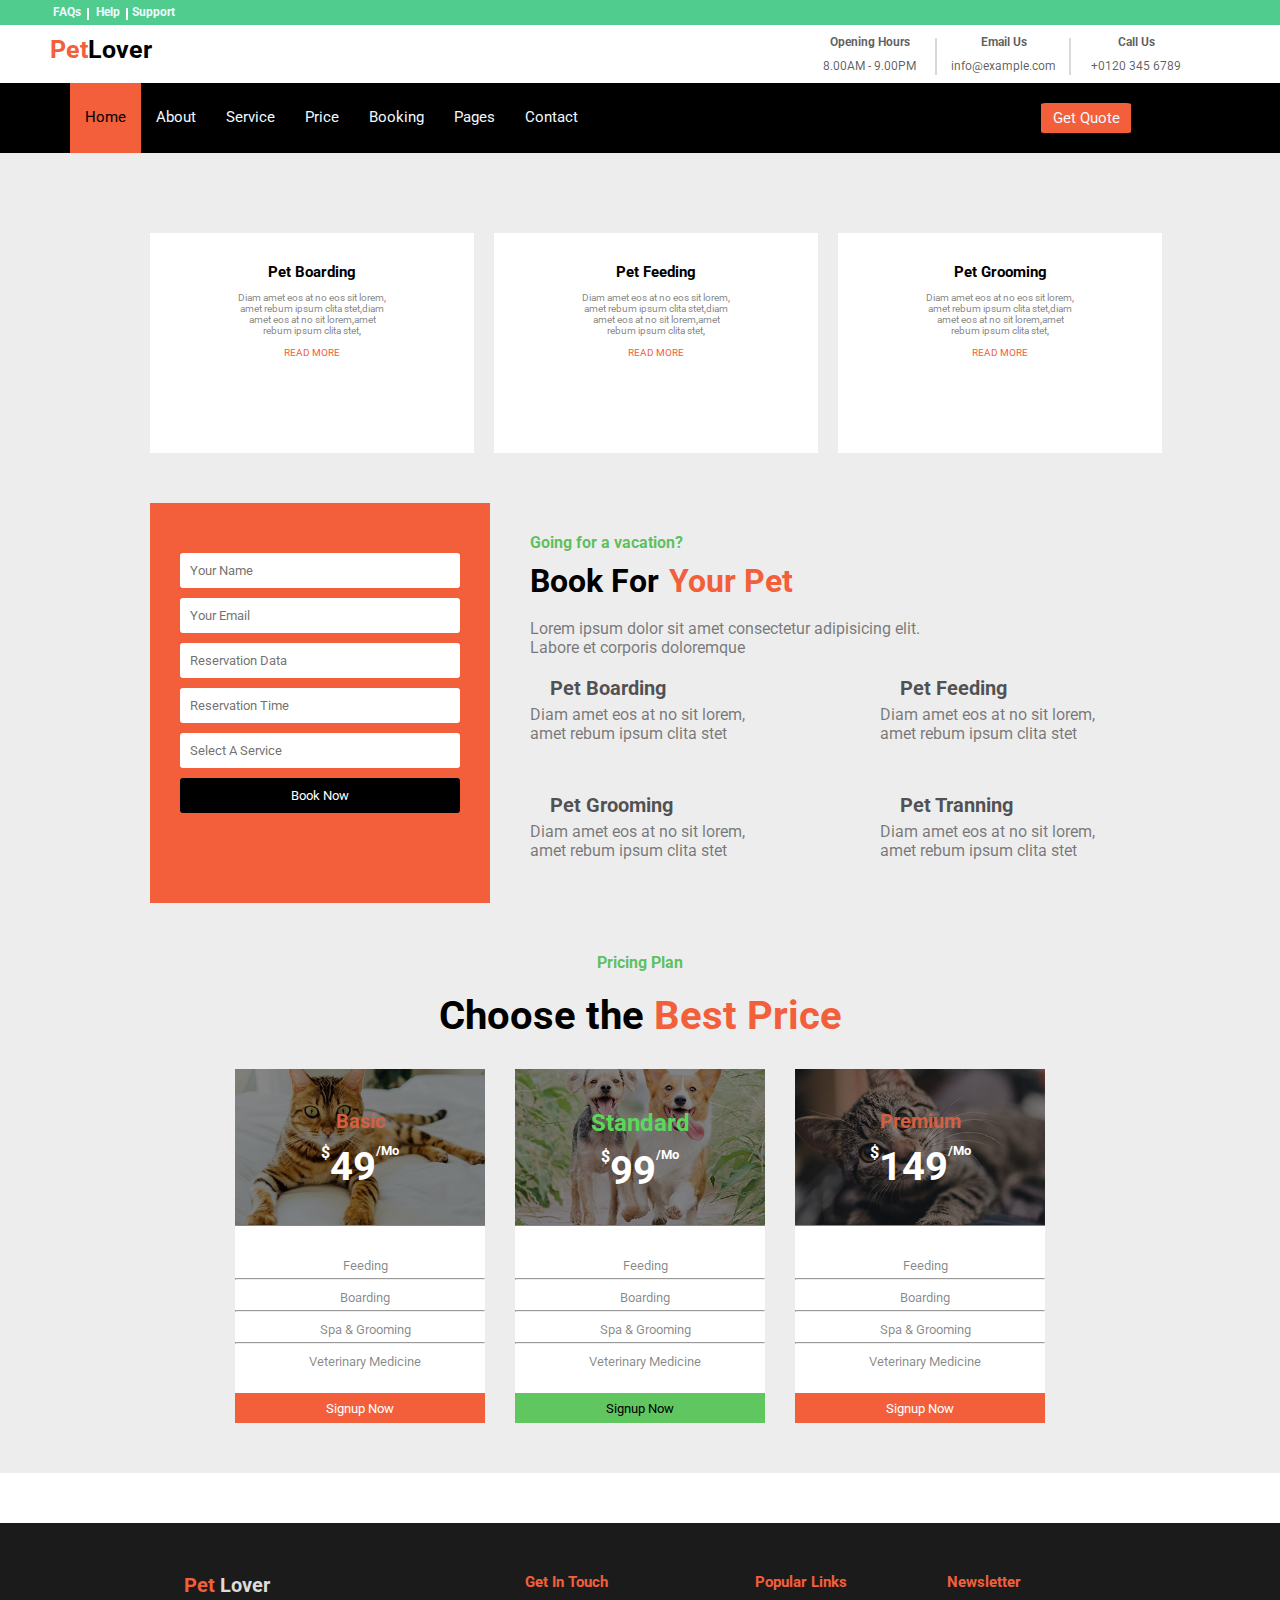
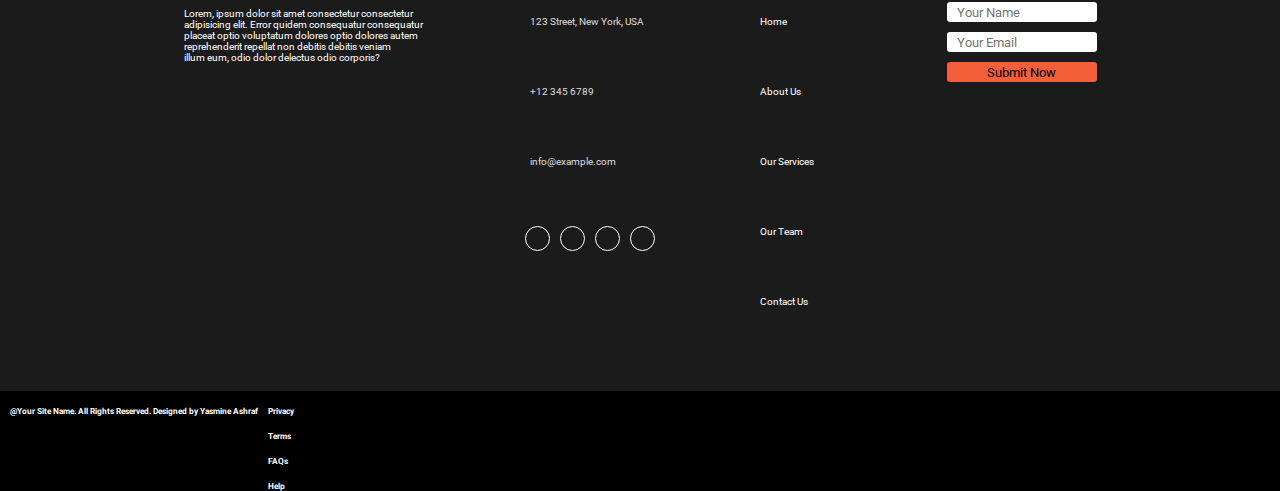
<file: booking.html>
<!DOCTYPE html>
<html lang="en">
<head>
    <meta charset="UTF-8">
    <meta http-equiv="X-UA-Compatible" content="IE=edge">
    <meta name="viewport" content="width=device-width, initial-scale=1.0">
    <title>Document</title>
    <link rel="stylesheet" href="final.css">
    <link rel="preconnect" href="https://fonts.googleapis.com">
<link rel="preconnect" href="https://fonts.gstatic.com" crossorigin>
<link href="https://fonts.googleapis.com/css2?family=Roboto&display=swap" rel="stylesheet">
    <link href="https://fonts.googleapis.com/css2?family=Fasthand&display=swap" rel="stylesheet">
    <link rel="stylesheet" href="https://cdnjs.cloudflare.com/ajax/libs/font-awesome/6.4.0/css/all.min.css" integrity="sha512-iecdLmaskl7CVkqkXNQ/ZH/XLlvWZOJyj7Yy7tcenmpD1ypASozpmT/E0iPtmFIB46ZmdtAc9eNBvH0H/ZpiBw==" crossorigin="anonymous" referrerpolicy="no-referrer" />
</head>
<body> 

<!--start nav1-->
<div class="nav1">
    <nav>
    <pre class="help"> <span class="FAQS">FAQs  </span>   <span class="FAQS">Help  </span>  Support  </pre>
    </nav>
    <nav class="iconsmedia">
     <div class="face"><i class="fa-brands fa-facebook-f"></i></div>
     <div class="twit"><i class="fa-brands fa-twitter"></i></div>
     <div class="link"><i class="fa-brands fa-linkedin-in"></i></div>
     <div class="insta"><i class="fa-brands fa-instagram"></i></div>
     <div class="you"><i class="fa-brands fa-youtube"></i></div>
    </nav>
  </div>
  <!--end nav1-->

  <!--start petlover-->
     <div class="petlover">
 <h1><span class="pet">Pet</span>Lover</h1>
        <nav class="opening">
     <div class="hours">
       <h4>Opening Hours</h4>
       <p>8.00AM - 9.00PM</p>
     </div>
     <div class="hours">
       <H4>Email Us</H4>
       <p>info@example.com</p>
     </div>
     <div class="Call">
       <h4>Call Us</h4>
       <p>+0120 345 6789</p>
     </div>
        </nav>
     </div>
  <!--end petlover-->
   
     <!--start best-->
    <div class="best">
   <!--start nav2-->
  
      <div class="nav2">
    <ul class="About">
   <li class="home"> <a href="#" class="p"> Home </a> </li>
   <li class="Service"> <a href="about.html" class="p"> About </a> </li>
   <li class="Service"> <a href="services.html" class="p"> Service </a> </li>
   <li class="Service"> <a href="price.html" class="p"> Price </a> </li>
   <li class="Service"> <a href="#" class="p"> Booking </a> </li>
   <li class="Pages"> <a href="#" class="p"> Pages </a> 
    <i class="fa-solid fa-caret-down" id="arrow"></i>
      <div class="drowpdone">
        <p>Blog Grid</p><br>
        <p>Blog Detail</p>
      </div>
    </li>
   <li  class="Service"> <a href="#" class="p"> Contact </a> </li>
    </ul>
    <button class="get">Get Quote</button>
     </div>
  <!--end nav2-->

     <!--start our-services-->
     <div class="our-services" id="our services">
       <div class="Premium">
 
         <div class="pet1">
           <i class="fa-solid fa-house-chimney"></i>
           <h2>Pet Boarding</h2><br>
       <pre>Diam amet eos at no eos sit lorem,
 amet rebum ipsum clita stet,diam 
 amet eos at no sit lorem,amet 
 rebum ipsum clita stet, </pre><BR>
        <p>READ MORE</p>
         </div>
         <div class="pet1">
           <i class="fa-solid fa-fish"></i>
           <h2>Pet Feeding</h2><br>
       <pre>Diam amet eos at no eos sit lorem,
 amet rebum ipsum clita stet,diam 
 amet eos at no sit lorem,amet 
 rebum ipsum clita stet, </pre><BR>
        <p>READ MORE</p>
         </div>
       
         <div class="pet1">
           <i class="fa-solid fa-scissors"></i>
           <h2>Pet Grooming</h2><br>
       <pre>Diam amet eos at no eos sit lorem,
 amet rebum ipsum clita stet,diam 
 amet eos at no sit lorem,amet 
 rebum ipsum clita stet, </pre><BR>
        <p>READ MORE</p>
         </div>
       </div>
       </div>
    <!--end our-services-->

<!--start going-->
<div class="going">
    <div class="form">
    <form>
    <input type="text" name="name" id="name" placeholder="Your Name">
    <input type="email" id="email" name="email" placeholder="Your Email">
    <input type="text" id="data" name="data" placeholder="Reservation Data">
    <input type="text" id="Time" name="Time" placeholder="Reservation Time">
    <section><select id="select" name="select" size="2"> 
      <option>Select A Service</option>
    </select></section>
    <input type="button" id="now" value="Book Now" class="now">
    </form>
    </div>
    <div class="bookfor">
   <h4 class="vacation">Going for a vacation?</h4>
   <h1 class="book-pet"><span class="black">Book For</span><span class="your-pet">Your Pet</span></h1><br>
   <pre>Lorem ipsum dolor sit amet consectetur adipisicing elit.
Labore et corporis doloremque </pre><br>
     <div class="pets">
   <div class="Boarding">
    <span><i class="fa-solid fa-house-chimney"></i>
  <h5>Pet Boarding</h5></span>
  <pre>Diam amet eos at no sit lorem,
amet rebum ipsum clita stet </pre>
   </div>
   <div class="Boarding">
    <span><i class="fa-solid fa-fish"></i>
    <h5>Pet Feeding</h5></span>
    <pre>Diam amet eos at no sit lorem,
amet rebum ipsum clita stet </pre>
     </div>
     <div class="Boarding">
     <span><i class="fa-solid fa-scissors"></i>
      <h5>Pet Grooming</h5></span>
      <pre>Diam amet eos at no sit lorem,
amet rebum ipsum clita stet </pre>
       </div>
       <div class="Boarding">
        <span><i class="fa-solid fa-shrimp"></i>
        <h5>Pet Tranning</h5></span>
        <pre>Diam amet eos at no sit lorem,
amet rebum ipsum clita stet </pre>
         </div>
    </div>
  </div>
  </div>
    <!--end going-->


<!--start pricing-plan -->
<div class="pricing-plan">

  <h4>Pricing Plan</h4>
  <h1>Choose the <span>  Best Price </span></h1>
   
 <div class="best-price">

     <div class="price">
       <div class="basic">
         <h3>Basic</h3>
        <span> $<h1>49</h1><sub>/Mo</sub> </span>
       </div>
         
     <img src="./img/price-1.jpg" alt=""><br><br>
      <div class="feeding">
       <div>
       <i class="fa-solid fa-check"></i>
       <p>Feeding</p>
      </div>
      </div><hr>
      <div class="feeding">
       <div>
       <i class="fa-solid fa-check"></i>
       <p>Boarding</p>
      </div>
      </div><hr>
      <div class="feeding">
       <div class="wrong">
         <i class="fa-solid fa-xmark"></i>
       <p>Spa & Grooming</p>
      </div>
      </div><hr>
      <div class="feeding">
       <div class="wrong">
         <i class="fa-solid fa-xmark"></i>
       <p>Veterinary Medicine</p>
      </div>
      </div><br>
     <button class="signup">Signup Now</button>
     </div>

     <div class="price">
      <div class="basic">
        <h2>Standard</h2>
       <span> $<h1>99</h1><sub>/Mo</sub> </span>
      </div>
       <img src="./img/price-2.jpg" alt=""><br><br>
        <div class="feeding">
         <div>
         <i class="fa-solid fa-check"></i>
         <p>Feeding</p>
        </div>
        </div><hr>
        <div class="feeding">
         <div>
         <i class="fa-solid fa-check"></i>
         <p>Boarding</p>
        </div>
        </div><hr>
        <div class="feeding">
         <div>
           <i class="fa-solid fa-check"></i>
         <p>Spa & Grooming</p>
        </div>
        </div><hr>
        <div class="feeding">
         <div class="wrong">
           <i class="fa-solid fa-xmark"></i>
         <p>Veterinary Medicine</p>
        </div>
        </div><br>
       <button class="signup-now">Signup Now</button>
       </div>

       <div class="price">
         <div class="basic">
           <h3>Premium</h3>
          <span> $<h1>149</h1><sub>/Mo</sub> </span>
         </div>

         <img src="./img/price-3.jpg" alt=""><br><br>
          <div class="feeding">
           <div>
           <i class="fa-solid fa-check"></i>
           <p>Feeding</p>
          </div>
          </div><hr>
          <div class="feeding">
           <div>
           <i class="fa-solid fa-check"></i>
           <p>Boarding</p>
          </div>
          </div><hr>
          <div class="feeding">
           <div>
             <i class="fa-solid fa-check"></i>
           <p>Spa & Grooming</p>
          </div>
          </div><hr>
          <div class="feeding">
           <div>
             <i class="fa-solid fa-check"></i>
           <p>Veterinary Medicine</p>
          </div>
          </div><br>
         <button class="signup">Signup Now</button>
         </div>
 </div>
 </div>
   <!--end pricing-pian-->


<!--start final-->
<div class="final">
    
    <div class="p-lover">
     <h1><span class="span1"> Pet</span> Lover </h1><br>
     <pre>Lorem, ipsum dolor sit amet consectetur consectetur 
adipisicing elit. Error quidem consequatur consequatur 
placeat optio voluptatum dolores optio dolores autem 
reprehenderit repellat non debitis debitis veniam
illum eum, odio dolor delectus odio corporis?</pre>
    </div>

    <div class="get-in-touch">
      <h2>Get In Touch</h2>
      <ul>
        <li> <i class="fa-solid fa-location-dot"></i> <p> 123 Street, New York, USA</p></li>
        <li> <i class="fa-solid fa-phone"></i> <p>+12 345 6789</p></li>
        <li> <i class="fa-solid fa-envelope"></i> <p>info@example.com</p></li>
      </ul>
      <ul class="media">
        <li><i class="fa-brands fa-twitter"></i></li>
        <li><i class="fa-brands fa-facebook-f"></i></li>
        <li><i class="fa-brands fa-linkedin-in"></i></li>
        <li><i class="fa-brands fa-instagram"></i></li>
      </ul>
    </div>

    <div class="popular-links">
      <h2>Popular Links</h2>
      <ul>
        <li><i class="fa-solid fa-angle-right"></i> <a href="#home"> Home</a></li>
        <li><i class="fa-solid fa-angle-right"></i> <a href="#about us"> About Us</a></li>
        <li><i class="fa-solid fa-angle-right"></i> <a href="#our services"> Our Services</a></li>
        <li><i class="fa-solid fa-angle-right"></i><a href="#our team"> Our Team</a></li>
        <li><i class="fa-solid fa-angle-right"></i><a href="#contact us"> Contact Us </a></li>
      </ul>
    </div>

    <div class="newsletter">
      <h2>Newsletter</h2><br>
      <form>
        <input type="text" id="" name="" placeholder="Your Name">
        <input type="text" id="" name="" placeholder="Your Email">
        <input type="button" value="Submit Now">
      </form>
    </div>

    </div>
  <!--end final-->

  <!--start header-->
  <div class="header">
    <h5>@Your Site Name. All Rights Reserved. Designed by <span>Yasmine Ashraf </span> </h5>

      <div>
      <h5>Privacy</h5>
      <h5>Terms</h5>
      <h5>FAQs</h5>
      <h5>Help</h5>
      </div>

  </div>
  <!--end header-->

</body>
</html>
</file>
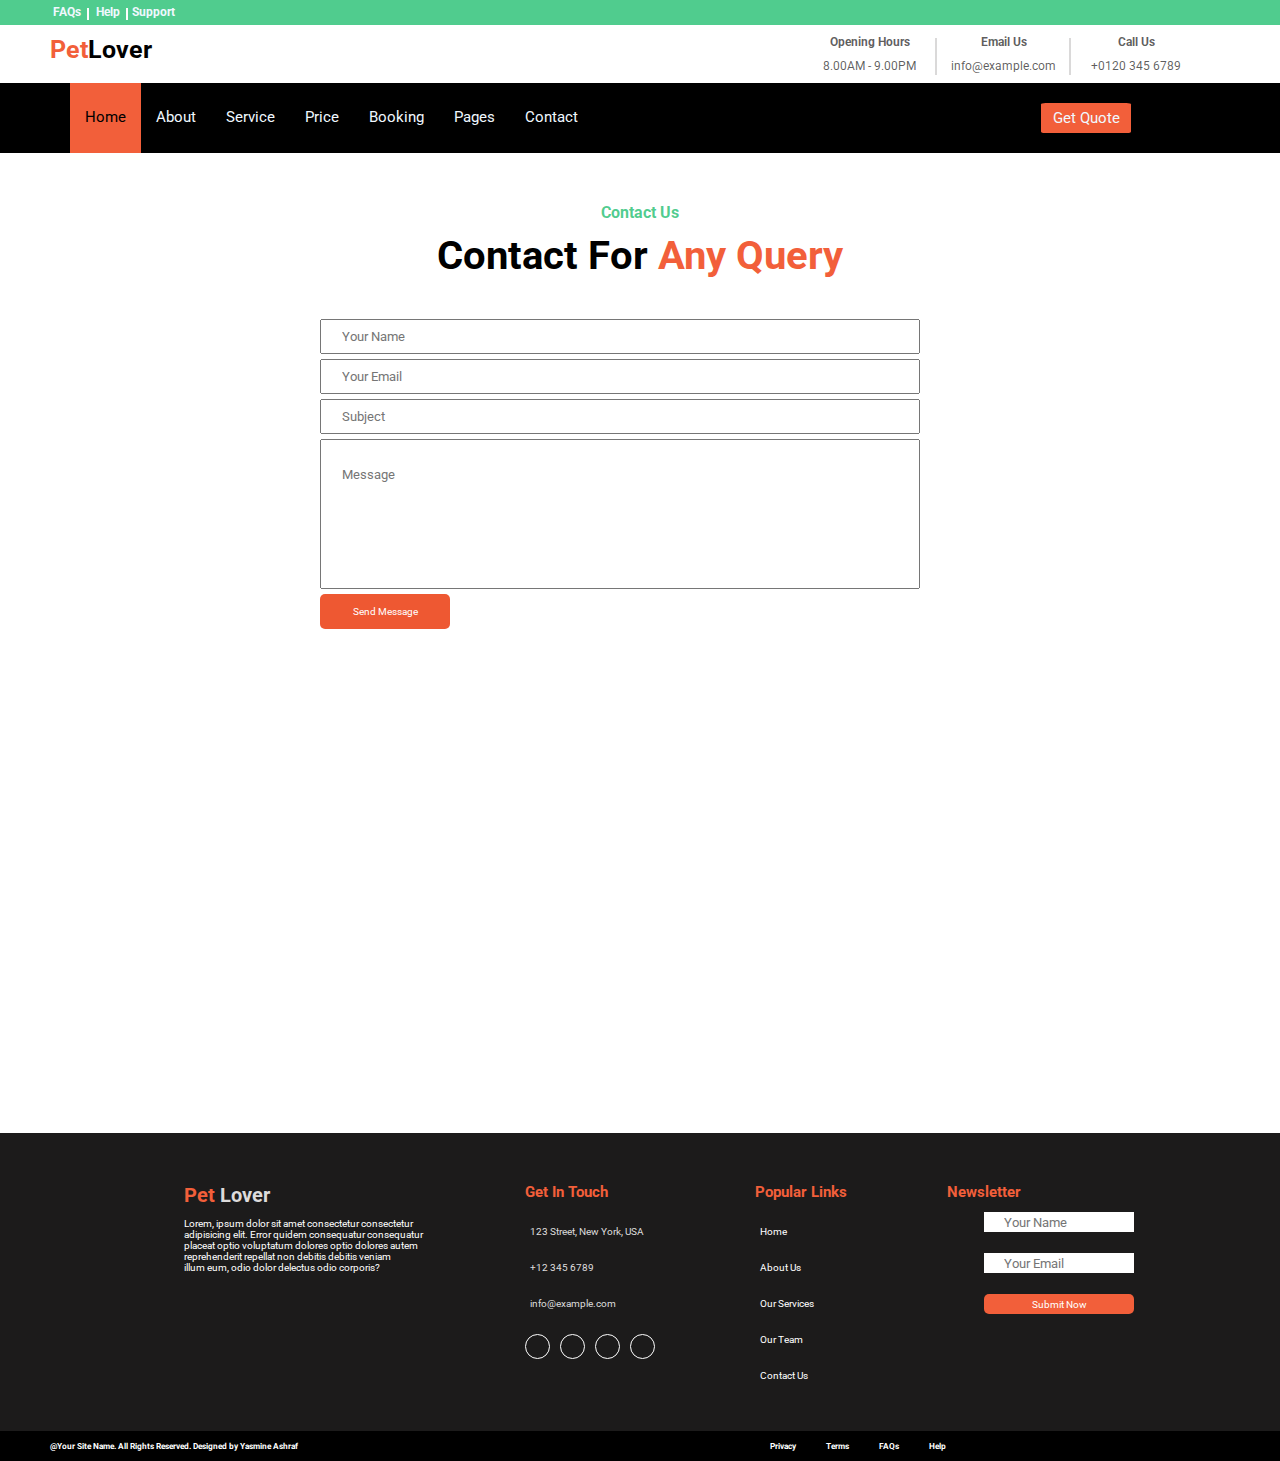
<file: contact.html>
<!DOCTYPE html>
<html lang="en">
<head>
    <meta charset="UTF-8">
    <meta http-equiv="X-UA-Compatible" content="IE=edge">
    <meta name="viewport" content="width=device-width, initial-scale=1.0">
    <title>Document</title>
    <link rel="stylesheet" href="contact.css">
    <link rel="preconnect" href="https://fonts.googleapis.com">
<link rel="preconnect" href="https://fonts.gstatic.com" crossorigin>
<link href="https://fonts.googleapis.com/css2?family=Roboto&display=swap" rel="stylesheet">
    <link href="https://fonts.googleapis.com/css2?family=Fasthand&display=swap" rel="stylesheet">
    <link rel="stylesheet" href="https://cdnjs.cloudflare.com/ajax/libs/font-awesome/6.4.0/css/all.min.css" integrity="sha512-iecdLmaskl7CVkqkXNQ/ZH/XLlvWZOJyj7Yy7tcenmpD1ypASozpmT/E0iPtmFIB46ZmdtAc9eNBvH0H/ZpiBw==" crossorigin="anonymous" referrerpolicy="no-referrer" />
</head>
<body>
    
 <!--start nav1-->
 <div class="nav1">
    <nav>
    <pre class="help"> <span class="FAQS">FAQs  </span>   <span class="FAQS">Help  </span>  Support  </pre>
    </nav>
    <nav class="iconsmedia">
     <div class="face"><i class="fa-brands fa-facebook-f"></i></div>
     <div class="twit"><i class="fa-brands fa-twitter"></i></div>
     <div class="link"><i class="fa-brands fa-linkedin-in"></i></div>
     <div class="insta"><i class="fa-brands fa-instagram"></i></div>
     <div class="you"><i class="fa-brands fa-youtube"></i></div>
    </nav>
  </div>
  <!--end nav1-->

  <!--start petlover-->
     <div class="petlover">
 <h1><span class="pet">Pet</span>Lover</h1>
        <nav class="opening">
     <div class="hours">
       <h4>Opening Hours</h4>
       <p>8.00AM - 9.00PM</p>
     </div>
     <div class="hours">
       <H4>Email Us</H4>
       <p>info@example.com</p>
     </div>
     <div class="Call">
       <h4>Call Us</h4>
       <p>+0120 345 6789</p>
     </div>
        </nav>
     </div>
  <!--end petlover-->
   
     <!--start best-->
    <div class="best">
   <!--start nav2-->
  
      <div class="nav2">
    <ul class="About">
   <li class="home"> <a href="#" class="p"> Home </a> </li>
   <li class="Service"> <a href="about.html" class="p"> About </a> </li>
   <li class="Service"> <a href="services.html" class="p"> Service </a> </li>
   <li class="Service"> <a href="price.html" class="p"> Price </a> </li>
   <li class="Service"> <a href="#" class="p"> Booking </a> </li>
   <li class="Pages"> <a href="#" class="p"> Pages </a> 
    <i class="fa-solid fa-caret-down" id="arrow"></i>
      <div class="drowpdone">
        <p>Blog Grid</p><br>
        <p>Blog Detail</p>
      </div>
    </li>
   <li  class="Service"> <a href="#" class="p"> Contact </a> </li>
    </ul>
    <button class="get">Get Quote</button>
     </div>
  <!--end nav2-->

  <!--start contact-us-->
  <div class="contact-us">
   <h4>Contact Us</h4>
   <h1>Contact For <span> Any Query </span></h1>
   <form>
    <input type="text" id="name" name="name" placeholder="Your Name">
    <input type="text" id="" name="" placeholder="Your Email">
    <input type="text" id="" name="" placeholder="Subject">
    <input type="text" id="" name="" placeholder="Message" class="message">
    <input type="button" id="" name="" value="Send Message">
   </form>
  </div>
  <iframe src="https://www.google.com/maps/embed?pb=!1m18!1m12!1m3!1d28570.816064738578!2d31.81877898054734!3d26.476608743185277!2m3!1f0!2f0!3f0!3m2!1i1024!2i768!4f13.1!3m3!1m2!1s0x144f5acb0260ee3f%3A0x78a4858bae98c392!2z2KfZhNmF2YbYtNin2KnYjCDYp9mE2YXZhti02KPYqdiMINmF2LHZg9iyINin2YTZhdmG2LTYo9ip2Iwg2LPZiNmH2KfYrA!5e0!3m2!1sar!2seg!4v1682145965523!5m2!1sar!2seg" width="600" height="450" style="border:0;" allowfullscreen="" loading="lazy" referrerpolicy="no-referrer-when-downgrade"></iframe>
  <!--end contact-us-->

  <!--start final-->
  <div class="final">
    
    <div class="p-lover">
     <h1><span class="span1"> Pet</span> Lover </h1><br>
     <pre>Lorem, ipsum dolor sit amet consectetur consectetur 
adipisicing elit. Error quidem consequatur consequatur 
placeat optio voluptatum dolores optio dolores autem 
reprehenderit repellat non debitis debitis veniam
illum eum, odio dolor delectus odio corporis?</pre>
    </div>

    <div class="get-in-touch">
      <h2>Get In Touch</h2>
      <ul>
        <li> <i class="fa-solid fa-location-dot"></i> <p> 123 Street, New York, USA</p></li>
        <li> <i class="fa-solid fa-phone"></i> <p>+12 345 6789</p></li>
        <li> <i class="fa-solid fa-envelope"></i> <p>info@example.com</p></li>
      </ul>
      <ul class="media">
        <li><i class="fa-brands fa-twitter"></i></li>
        <li><i class="fa-brands fa-facebook-f"></i></li>
        <li><i class="fa-brands fa-linkedin-in"></i></li>
        <li><i class="fa-brands fa-instagram"></i></li>
      </ul>
    </div>

    <div class="popular-links">
      <h2>Popular Links</h2>
      <ul>
        <li><i class="fa-solid fa-angle-right"></i> <a href="#home"> Home</a></li>
        <li><i class="fa-solid fa-angle-right"></i> <a href="#about us"> About Us</a></li>
        <li><i class="fa-solid fa-angle-right"></i> <a href="#our services"> Our Services</a></li>
        <li><i class="fa-solid fa-angle-right"></i><a href="#our team"> Our Team</a></li>
        <li><i class="fa-solid fa-angle-right"></i><a href="#contact us"> Contact Us </a></li>
      </ul>
    </div>

    <div class="newsletter">
      <h2>Newsletter</h2><br>
      <form>
        <input type="text" id="" name="" placeholder="Your Name"><br>
        <input type="text" id="" name="" placeholder="Your Email"><br>
        <input type="button" value="Submit Now">
      </form>
    </div>

    </div>
  <!--end final-->

  <!--start header-->
  <div class="header">
    <h5>@Your Site Name. All Rights Reserved. Designed by <span>Yasmine Ashraf </span> </h5>

      <div>
      <h5>Privacy</h5>
      <h5>Terms</h5>
      <h5>FAQs</h5>
      <h5>Help</h5>
      </div>

  </div>
  <!--end header-->

</body>
</html>
</file>
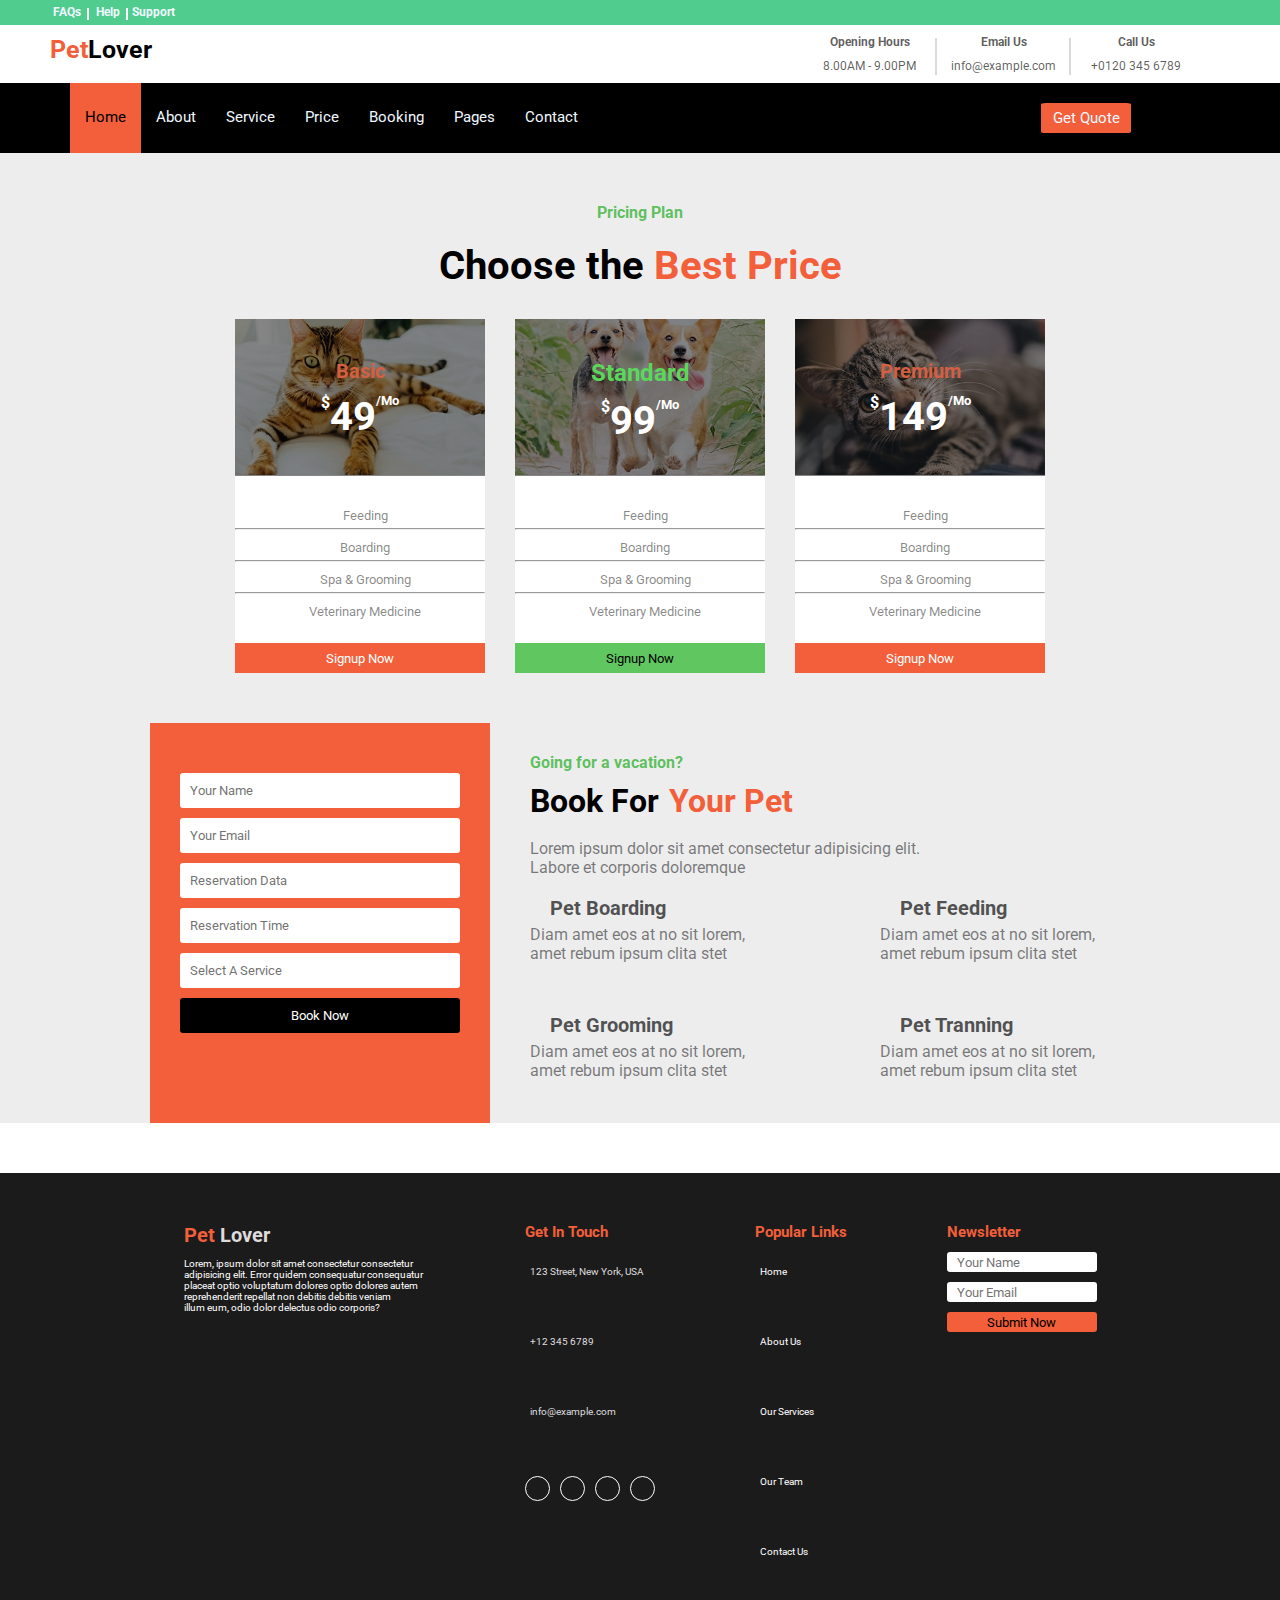
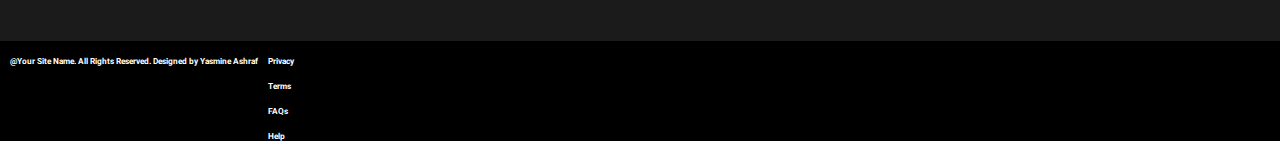
<file: price.html>
<!DOCTYPE html>
<html lang="en">
<head>
    <meta charset="UTF-8">
    <meta http-equiv="X-UA-Compatible" content="IE=edge">
    <meta name="viewport" content="width=device-width, initial-scale=1.0">
    <title>Document</title>
    <link rel="stylesheet" href="final.css">
    <link rel="preconnect" href="https://fonts.googleapis.com">
<link rel="preconnect" href="https://fonts.gstatic.com" crossorigin>
<link href="https://fonts.googleapis.com/css2?family=Roboto&display=swap" rel="stylesheet">
    <link href="https://fonts.googleapis.com/css2?family=Fasthand&display=swap" rel="stylesheet">
    <link rel="stylesheet" href="https://cdnjs.cloudflare.com/ajax/libs/font-awesome/6.4.0/css/all.min.css" integrity="sha512-iecdLmaskl7CVkqkXNQ/ZH/XLlvWZOJyj7Yy7tcenmpD1ypASozpmT/E0iPtmFIB46ZmdtAc9eNBvH0H/ZpiBw==" crossorigin="anonymous" referrerpolicy="no-referrer" />
</head>
<body> 

<!--start nav1-->
  <div class="nav1">
    <nav>
    <pre class="help"> <span class="FAQS">FAQs  </span>   <span class="FAQS">Help  </span>  Support  </pre>
    </nav>
    <nav class="iconsmedia">
     <div class="face"><i class="fa-brands fa-facebook-f"></i></div>
     <div class="twit"><i class="fa-brands fa-twitter"></i></div>
     <div class="link"><i class="fa-brands fa-linkedin-in"></i></div>
     <div class="insta"><i class="fa-brands fa-instagram"></i></div>
     <div class="you"><i class="fa-brands fa-youtube"></i></div>
    </nav>
  </div>
  <!--end nav1-->

  <!--start petlover-->
     <div class="petlover">
 <h1><span class="pet">Pet</span>Lover</h1>
        <nav class="opening">
     <div class="hours">
       <h4>Opening Hours</h4>
       <p>8.00AM - 9.00PM</p>
     </div>
     <div class="hours">
       <H4>Email Us</H4>
       <p>info@example.com</p>
     </div>
     <div class="Call">
       <h4>Call Us</h4>
       <p>+0120 345 6789</p>
     </div>
        </nav>
     </div>
  <!--end petlover-->
   
     <!--start best-->
    <div class="best">

   <!--start nav2-->
  
      <div class="nav2">
    <ul class="About">
   <li class="home"> <a href="#" class="p"> Home </a> </li>
   <li class="Service"> <a href="about.html" class="p"> About </a> </li>
   <li class="Service"> <a href="services.html" class="p"> Service </a> </li>
   <li class="Service"> <a href="price.html" class="p"> Price </a> </li>
   <li class="Service"> <a href="#" class="p"> Booking </a> </li>
   <li class="Pages"> <a href="#" class="p"> Pages </a> 
    <i class="fa-solid fa-caret-down" id="arrow"></i>
      <div class="drowpdone">
        <p>Blog Grid</p><br>
        <p>Blog Detail</p>
      </div>
    </li>
   <li  class="Service"> <a href="#" class="p"> Contact </a> </li>
    </ul>
    <button class="get">Get Quote</button>
     </div>
  <!--end nav2-->

<!--start pricing-plan -->
<div class="pricing-plan">

  <h4>Pricing Plan</h4>
  <h1>Choose the <span>  Best Price </span></h1>
   
 <div class="best-price">

     <div class="price">
       <div class="basic">
         <h3>Basic</h3>
        <span> $<h1>49</h1><sub>/Mo</sub> </span>
       </div>
         
     <img src="./img/price-1.jpg" alt=""><br><br>
      <div class="feeding">
       <div>
       <i class="fa-solid fa-check"></i>
       <p>Feeding</p>
      </div>
      </div><hr>
      <div class="feeding">
       <div>
       <i class="fa-solid fa-check"></i>
       <p>Boarding</p>
      </div>
      </div><hr>
      <div class="feeding">
       <div class="wrong">
         <i class="fa-solid fa-xmark"></i>
       <p>Spa & Grooming</p>
      </div>
      </div><hr>
      <div class="feeding">
       <div class="wrong">
         <i class="fa-solid fa-xmark"></i>
       <p>Veterinary Medicine</p>
      </div>
      </div><br>
     <button class="signup">Signup Now</button>
     </div>

     <div class="price">
      <div class="basic">
        <h2>Standard</h2>
       <span> $<h1>99</h1><sub>/Mo</sub> </span>
      </div>
   
       <img src="./img/price-2.jpg" alt=""><br><br>
        <div class="feeding">
         <div>
         <i class="fa-solid fa-check"></i>
         <p>Feeding</p>
        </div>
        </div><hr>
        <div class="feeding">
         <div>
         <i class="fa-solid fa-check"></i>
         <p>Boarding</p>
        </div>
        </div><hr>
        <div class="feeding">
         <div>
           <i class="fa-solid fa-check"></i>
         <p>Spa & Grooming</p>
        </div>
        </div><hr>
        <div class="feeding">
         <div class="wrong">
           <i class="fa-solid fa-xmark"></i>
         <p>Veterinary Medicine</p>
        </div>
        </div><br>
       <button class="signup-now">Signup Now</button>
       </div>

       <div class="price">
         <div class="basic">
           <h3>Premium</h3>
          <span> $<h1>149</h1><sub>/Mo</sub> </span>
         </div>

         <img src="./img/price-3.jpg" alt=""><br><br>
          <div class="feeding">
           <div>
           <i class="fa-solid fa-check"></i>
           <p>Feeding</p>
          </div>
          </div><hr>
          <div class="feeding">
           <div>
           <i class="fa-solid fa-check"></i>
           <p>Boarding</p>
          </div>
          </div><hr>
          <div class="feeding">
           <div>
             <i class="fa-solid fa-check"></i>
           <p>Spa & Grooming</p>
          </div>
          </div><hr>
          <div class="feeding">
           <div>
             <i class="fa-solid fa-check"></i>
           <p>Veterinary Medicine</p>
          </div>
          </div><br>
         <button class="signup">Signup Now</button>
         </div>
 </div>
 </div>
   <!--end pricing-pian-->

<!--start going-->
  <div class="going">
    <div class="form">
    <form>
    <input type="text" name="name" id="name" placeholder="Your Name">
    <input type="email" id="email" name="email" placeholder="Your Email">
    <input type="text" id="data" name="data" placeholder="Reservation Data">
    <input type="text" id="Time" name="Time" placeholder="Reservation Time">
    <section><select id="select" name="select" size="2"> 
      <option>Select A Service</option>
    </select></section>
    <input type="button" id="now" value="Book Now" class="now">
    </form>
    </div>
    <div class="bookfor">
   <h4 class="vacation">Going for a vacation?</h4>
   <h1 class="book-pet"><span class="black">Book For</span><span class="your-pet">Your Pet</span></h1><br>
   <pre>Lorem ipsum dolor sit amet consectetur adipisicing elit.
Labore et corporis doloremque </pre><br>
     <div class="pets">
   <div class="Boarding">
    <span><i class="fa-solid fa-house-chimney"></i>
  <h5>Pet Boarding</h5></span>
  <pre>Diam amet eos at no sit lorem,
amet rebum ipsum clita stet </pre>
   </div>
   <div class="Boarding">
    <span><i class="fa-solid fa-fish"></i>
    <h5>Pet Feeding</h5></span>
    <pre>Diam amet eos at no sit lorem,
amet rebum ipsum clita stet </pre>
     </div>
     <div class="Boarding">
     <span><i class="fa-solid fa-scissors"></i>
      <h5>Pet Grooming</h5></span>
      <pre>Diam amet eos at no sit lorem,
amet rebum ipsum clita stet </pre>
       </div>
       <div class="Boarding">
        <span><i class="fa-solid fa-shrimp"></i>
        <h5>Pet Tranning</h5></span>
        <pre>Diam amet eos at no sit lorem,
amet rebum ipsum clita stet </pre>
         </div>
    </div>
  </div>
  </div>
    <!--end going-->

<!--start final-->
              <div class="final">
    
              <div class="p-lover">
               <h1><span class="span1"> Pet</span> Lover </h1><br>
               <pre>Lorem, ipsum dolor sit amet consectetur consectetur 
adipisicing elit. Error quidem consequatur consequatur 
placeat optio voluptatum dolores optio dolores autem 
reprehenderit repellat non debitis debitis veniam
illum eum, odio dolor delectus odio corporis?</pre>
              </div>

              <div class="get-in-touch">
                <h2>Get In Touch</h2>
                <ul>
                  <li> <i class="fa-solid fa-location-dot"></i> <p> 123 Street, New York, USA</p></li>
                  <li> <i class="fa-solid fa-phone"></i> <p>+12 345 6789</p></li>
                  <li> <i class="fa-solid fa-envelope"></i> <p>info@example.com</p></li>
                </ul>
                <ul class="media">
                  <li><i class="fa-brands fa-twitter"></i></li>
                  <li><i class="fa-brands fa-facebook-f"></i></li>
                  <li><i class="fa-brands fa-linkedin-in"></i></li>
                  <li><i class="fa-brands fa-instagram"></i></li>
                </ul>
              </div>

              <div class="popular-links">
                <h2>Popular Links</h2>
                <ul>
                  <li><i class="fa-solid fa-angle-right"></i> <a href="#home"> Home</a></li>
                  <li><i class="fa-solid fa-angle-right"></i> <a href="#about us"> About Us</a></li>
                  <li><i class="fa-solid fa-angle-right"></i> <a href="#our services"> Our Services</a></li>
                  <li><i class="fa-solid fa-angle-right"></i><a href="#our team"> Our Team</a></li>
                  <li><i class="fa-solid fa-angle-right"></i><a href="#contact us"> Contact Us </a></li>
                </ul>
              </div>

              <div class="newsletter">
                <h2>Newsletter</h2><br>
                <form>
                  <input type="text" id="" name="" placeholder="Your Name">
                  <input type="text" id="" name="" placeholder="Your Email">
                  <input type="button" value="Submit Now">
                </form>
              </div>

              </div>
            <!--end final-->

            <!--start header-->
            <div class="header">
              <h5>@Your Site Name. All Rights Reserved. Designed by <span>Yasmine Ashraf </span> </h5>
      
                <div>
                <h5>Privacy</h5>
                <h5>Terms</h5>
                <h5>FAQs</h5>
                <h5>Help</h5>
                </div>
      
            </div>
            <!--end header-->

</body>
</html>
</file>
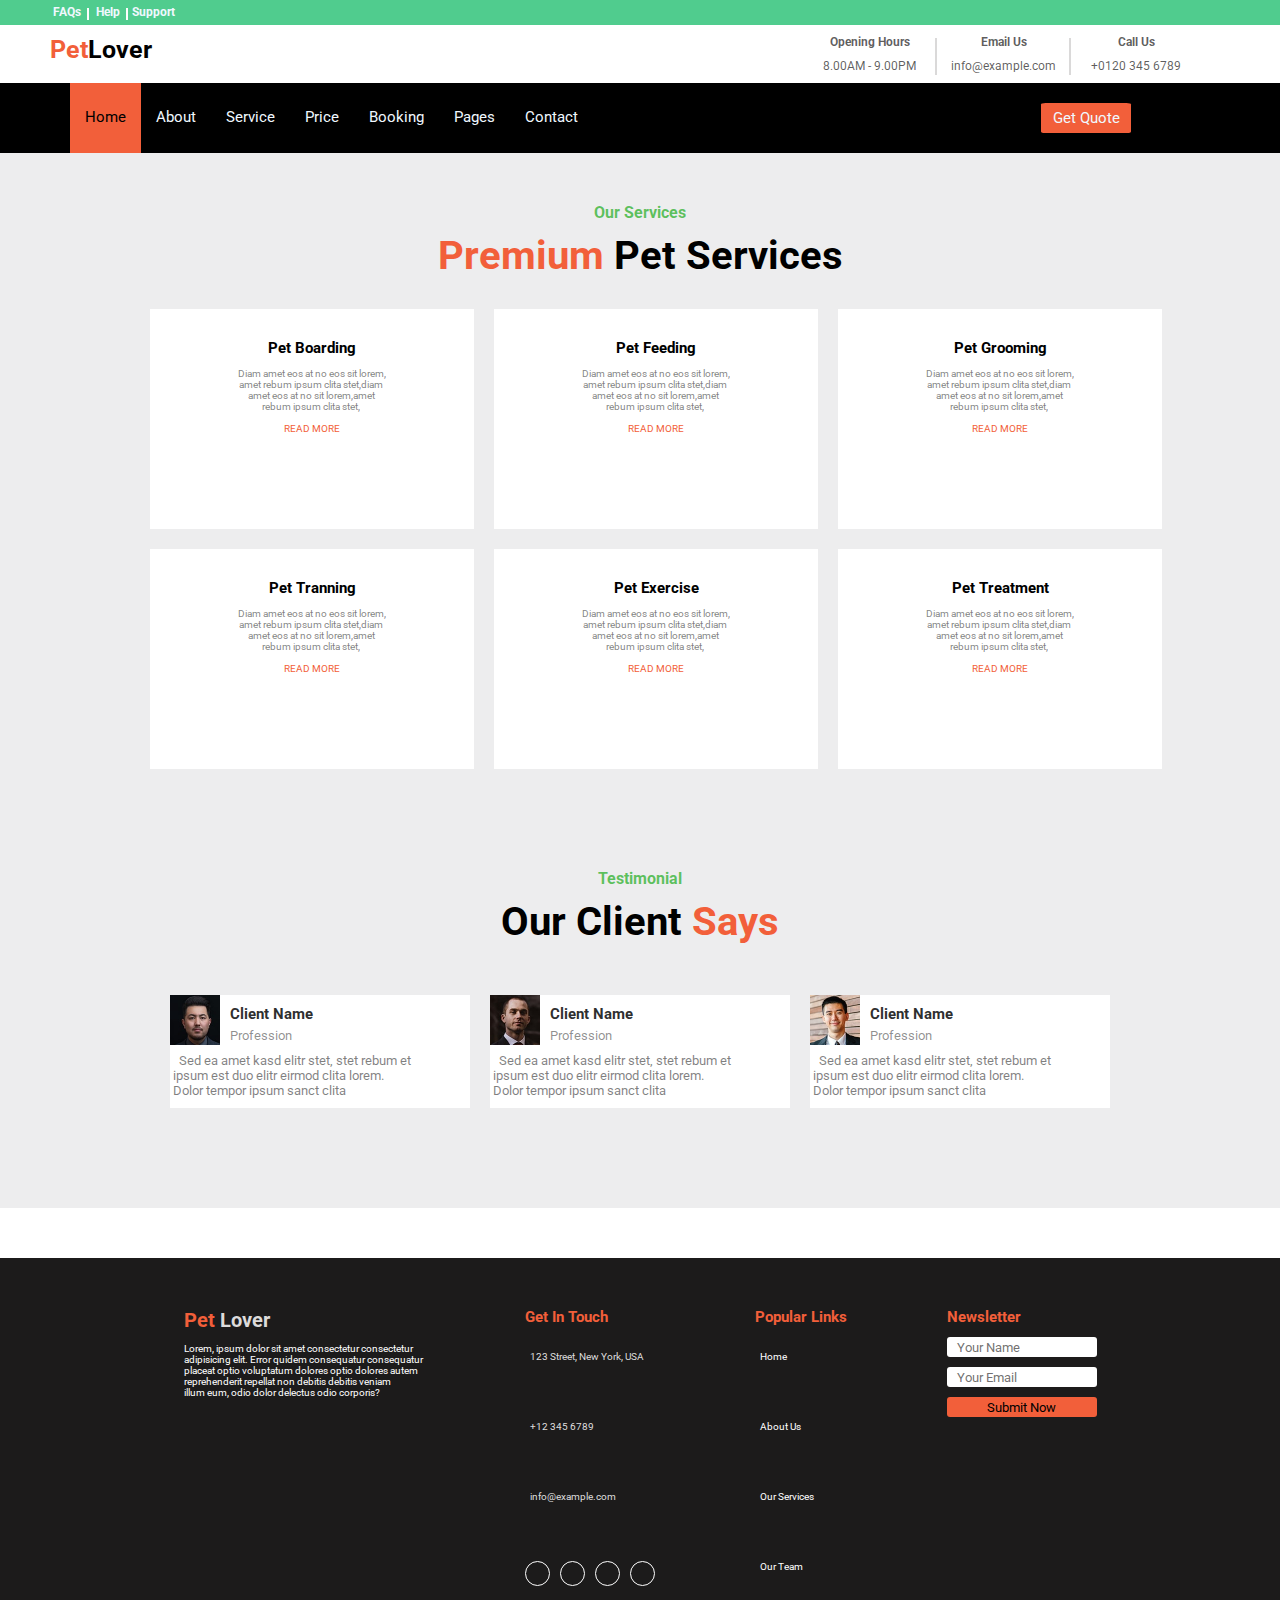
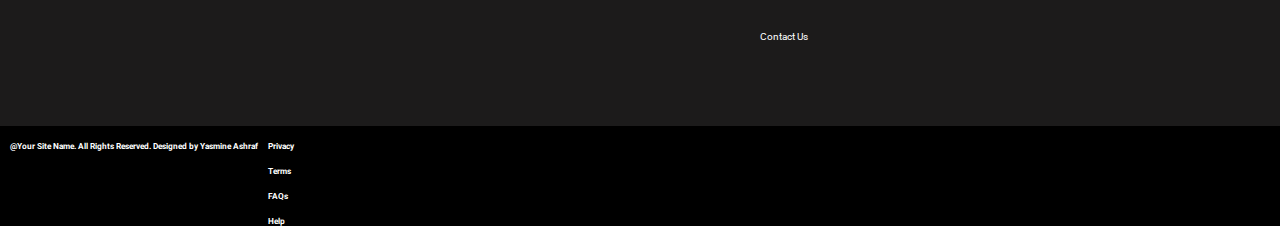
<file: services.html>
<!DOCTYPE html>
<html lang="en">
<head>
    <meta charset="UTF-8">
    <meta http-equiv="X-UA-Compatible" content="IE=edge">
    <meta name="viewport" content="width=device-width, initial-scale=1.0">
    <title>Document</title>
    <link rel="stylesheet" href="final.css">
    <link rel="preconnect" href="https://fonts.googleapis.com">
<link rel="preconnect" href="https://fonts.gstatic.com" crossorigin>
<link href="https://fonts.googleapis.com/css2?family=Roboto&display=swap" rel="stylesheet">
    <link href="https://fonts.googleapis.com/css2?family=Fasthand&display=swap" rel="stylesheet">
    <link rel="stylesheet" href="https://cdnjs.cloudflare.com/ajax/libs/font-awesome/6.4.0/css/all.min.css" integrity="sha512-iecdLmaskl7CVkqkXNQ/ZH/XLlvWZOJyj7Yy7tcenmpD1ypASozpmT/E0iPtmFIB46ZmdtAc9eNBvH0H/ZpiBw==" crossorigin="anonymous" referrerpolicy="no-referrer" />
</head>
<body> 

<!--start nav1-->
<div class="nav1">
    <nav>
    <pre class="help"> <span class="FAQS">FAQs  </span>   <span class="FAQS">Help  </span>  Support  </pre>
    </nav>
    <nav class="iconsmedia">
     <div class="face"><i class="fa-brands fa-facebook-f"></i></div>
     <div class="twit"><i class="fa-brands fa-twitter"></i></div>
     <div class="link"><i class="fa-brands fa-linkedin-in"></i></div>
     <div class="insta"><i class="fa-brands fa-instagram"></i></div>
     <div class="you"><i class="fa-brands fa-youtube"></i></div>
    </nav>
  </div>
  <!--end nav1-->

  <!--start petlover-->
     <div class="petlover">
 <h1><span class="pet">Pet</span>Lover</h1>
        <nav class="opening">
     <div class="hours">
       <h4>Opening Hours</h4>
       <p>8.00AM - 9.00PM</p>
     </div>
     <div class="hours">
       <H4>Email Us</H4>
       <p>info@example.com</p>
     </div>
     <div class="Call">
       <h4>Call Us</h4>
       <p>+0120 345 6789</p>
     </div>
        </nav>
     </div>
  <!--end petlover-->
   
     <!--start best-->
    <div class="best">
   <!--start nav2-->
  
      <div class="nav2">
    <ul class="About">
   <li class="home"> <a href="#" class="p"> Home </a> </li>
   <li class="Service"> <a href="about.html" class="p"> About </a> </li>
   <li class="Service"> <a href="services.html" class="p"> Service </a> </li>
   <li class="Service"> <a href="#" class="p"> Price </a> </li>
   <li class="Service"> <a href="#" class="p"> Booking </a> </li>
   <li class="Pages"> <a href="#" class="p"> Pages </a> 
    <i class="fa-solid fa-caret-down" id="arrow"></i>
      <div class="drowpdone">
        <p>Blog Grid</p><br>
        <p>Blog Detail</p>
      </div>
    </li>
   <li  class="Service"> <a href="#" class="p"> Contact </a> </li>
    </ul>
    <button class="get">Get Quote</button>
     </div>
  <!--end nav2-->

<!--start our-services-->
<div class="our-services" id="our services">
    <h4>Our Services</h4>
  <h1><span>Premium</span> Pet Services</h1>
   <div class="Premium">

     <div class="pet1">
       <i class="fa-solid fa-house-chimney"></i>
       <h2>Pet Boarding</h2><br>
   <pre>Diam amet eos at no eos sit lorem,
amet rebum ipsum clita stet,diam 
amet eos at no sit lorem,amet 
rebum ipsum clita stet, </pre><BR>
    <p>READ MORE</p>
     </div>
     <div class="pet1">
       <i class="fa-solid fa-fish"></i>
       <h2>Pet Feeding</h2><br>
   <pre>Diam amet eos at no eos sit lorem,
amet rebum ipsum clita stet,diam 
amet eos at no sit lorem,amet 
rebum ipsum clita stet, </pre><BR>
    <p>READ MORE</p>
     </div>
   
     <div class="pet1">
       <i class="fa-solid fa-scissors"></i>
       <h2>Pet Grooming</h2><br>
   <pre>Diam amet eos at no eos sit lorem,
amet rebum ipsum clita stet,diam 
amet eos at no sit lorem,amet 
rebum ipsum clita stet, </pre><BR>
    <p>READ MORE</p>
     </div>

     <div class="pet1">
       <i class="fa-solid fa-shield-dog"></i>
       <h2>Pet Tranning</h2><br>
   <pre>Diam amet eos at no eos sit lorem,
amet rebum ipsum clita stet,diam 
amet eos at no sit lorem,amet 
rebum ipsum clita stet, </pre><BR>
    <p>READ MORE</p>
     </div>

     <div class="pet1">
       <i class="fa-solid fa-cat"></i>
       <h2>Pet Exercise</h2><br>
   <pre>Diam amet eos at no eos sit lorem,
amet rebum ipsum clita stet,diam 
amet eos at no sit lorem,amet 
rebum ipsum clita stet, </pre><BR>
    <p>READ MORE</p>
     </div>

     <div class="pet1">
       <span><i class="fa-solid fa-flask-vial"></i>
       <h2>Pet Treatment</h2><br></span>
   <pre>Diam amet eos at no eos sit lorem,
amet rebum ipsum clita stet,diam 
amet eos at no sit lorem,amet 
rebum ipsum clita stet, </pre><BR>
    <p>READ MORE</p>
     </div>

   </div>
  </div>
 <!--end our-services-->

 <!--start testimonial -->
 <div class="testimonial" id="contact us">
    <h4>Testimonial</h4>
    <H1>Our Client <span>Says</span> </H1>
     <div class="our-client">
        
       <div class="says">
           <div>
          <img src="./img/testimonial-1.jpg" alt="">
          <span>
            <h3>Client Name</h3>
            <p>Profession</p>
          </span>
           </div>
      <pre>   Sed ea amet kasd elitr stet, stet rebum et
 ipsum est duo elitr eirmod clita lorem.
 Dolor tempor ipsum sanct clita </pre>
       </div>

       <div class="says">
        <div>
       <img src="./img/testimonial-2.jpg" alt="">
       <span>
         <h3>Client Name</h3>
         <p>Profession</p>
       </span>
        </div>
   <pre>   Sed ea amet kasd elitr stet, stet rebum et
 ipsum est duo elitr eirmod clita lorem.
 Dolor tempor ipsum sanct clita </pre>
    </div>

    <div class="says">
      <div>
     <img src="./img/testimonial-3.jpg" alt="">
     <span>
       <h3>Client Name</h3>
       <p>Profession</p>
     </span>
      </div>
 <pre>   Sed ea amet kasd elitr stet, stet rebum et
 ipsum est duo elitr eirmod clita lorem.
 Dolor tempor ipsum sanct clita </pre>
  </div>
     </div>
    <div class="circle">
      <i class="fa-regular fa-circle"></i>
      <i class="fa-regular fa-circle" id="fa-circle"></i>
      <i class="fa-regular fa-circle"></i>
      <i class="fa-regular fa-circle"></i>
    </div>
    </div>
    <!--end testimonial -->

<!--start final-->
<div class="final">
    
    <div class="p-lover">
     <h1><span class="span1"> Pet</span> Lover </h1><br>
     <pre>Lorem, ipsum dolor sit amet consectetur consectetur 
adipisicing elit. Error quidem consequatur consequatur 
placeat optio voluptatum dolores optio dolores autem 
reprehenderit repellat non debitis debitis veniam
illum eum, odio dolor delectus odio corporis?</pre>
    </div>

    <div class="get-in-touch">
      <h2>Get In Touch</h2>
      <ul>
        <li> <i class="fa-solid fa-location-dot"></i> <p> 123 Street, New York, USA</p></li>
        <li> <i class="fa-solid fa-phone"></i> <p>+12 345 6789</p></li>
        <li> <i class="fa-solid fa-envelope"></i> <p>info@example.com</p></li>
      </ul>
      <ul class="media">
        <li><i class="fa-brands fa-twitter"></i></li>
        <li><i class="fa-brands fa-facebook-f"></i></li>
        <li><i class="fa-brands fa-linkedin-in"></i></li>
        <li><i class="fa-brands fa-instagram"></i></li>
      </ul>
    </div>

    <div class="popular-links">
      <h2>Popular Links</h2>
      <ul>
        <li><i class="fa-solid fa-angle-right"></i> <a href="#home"> Home</a></li>
        <li><i class="fa-solid fa-angle-right"></i> <a href="#about us"> About Us</a></li>
        <li><i class="fa-solid fa-angle-right"></i> <a href="#our services"> Our Services</a></li>
        <li><i class="fa-solid fa-angle-right"></i><a href="#our team"> Our Team</a></li>
        <li><i class="fa-solid fa-angle-right"></i><a href="#contact us"> Contact Us </a></li>
      </ul>
    </div>

    <div class="newsletter">
      <h2>Newsletter</h2><br>
      <form>
        <input type="text" id="" name="" placeholder="Your Name">
        <input type="text" id="" name="" placeholder="Your Email">
        <input type="button" value="Submit Now">
      </form>
    </div>

    </div>
  <!--end final-->

  <!--start header-->
  <div class="header">
    <h5>@Your Site Name. All Rights Reserved. Designed by <span>Yasmine Ashraf </span> </h5>

      <div>
      <h5>Privacy</h5>
      <h5>Terms</h5>
      <h5>FAQs</h5>
      <h5>Help</h5>
      </div>

  </div>
  <!--end header-->


</body>
</html>
</file>
<file: final.css>
*{
    margin: 0;
    padding: 0;
    box-sizing: border-box;
    font-family: 'Roboto', sans-serif;
}
/*start divs*/

/*start nav1*/
.nav1{
    background-color: rgba(42, 193, 118, 0.824);
    width: 100%;
    height: 25px;
    display: flex;
    flex-wrap: wrap;
    flex-direction: row;
    gap: 70%;
    color: aliceblue;
    font-weight: bold;
    font-size: 12px;
    padding: 5px;
    padding-left: 50px;
}
.help{
    color: aliceblue;
}
.FAQS::after{
    content: "";
    border: 1PX solid rgb(254, 253, 253);
    position: absolute;
    height: 10px;
    margin-top: 3px;
}
.iconsmedia{
    display: flex;
    flex-direction: row;
    flex-wrap: wrap;
    gap: 25px;
}
.face:hover{
    border: 2px solid rgb(11, 100, 183);
    background-color:rgb(11, 100, 183);
    border-radius: 30%;
}
.twit:hover{
    border: 2px solid rgb(77, 167, 235);
    background-color:rgb(77,167, 235);
    border-radius: 50%;
}
.link:hover{
    border: 2px solid rgb(13, 118, 205);
    background-color:rgb(13,118, 205);
    border-radius: 10%;
}
.insta:hover{
    border: 2px solid rgb(229, 124, 159);
    background-color:rgb(229, 124, 159);
    border-radius: 30%;
}
.you:hover{
    border: 2px solid red;
    background-color:red;
    border-radius: 20%;
}
/*end nav1*/
/*start responsive nav1*/
@media (max-width:1120px) {
    .nav1{
        gap: 60%;
    }
}
@media (max-width:800px) {
    .nav1{
        gap:50%;
    }
}
@media (max-width:680px) {
    .nav1{
        gap:40%;
    }
}
@media (max-width:580px) {
    .nav1{
        gap:30%;
        padding-left: 20px;
    }
}

/*end responcive nav1*/

/*start petlover*/
.petlover{
    display: flex;
    flex-direction: row;
    flex-wrap: wrap;
    gap: 55%;
    margin: 10px;
    margin-left: 50px;
    font-size: 12px;
}
.petlover h1{
    font-size: 25px;
}
.pet{
    color:rgb(242, 95, 58);
}
.opening{
    display: flex;
    flex-direction: row;
    flex-wrap: wrap;
    gap: 35px;
    color: #0b0a0aa7;
}
.hours,
.call,
 h4{
    text-align: center;
    padding-bottom: 10px;
}
.hours::after{
    content: "";
    border: 1px solid rgba(86, 82, 82, 0.221);
    width: 0px;
    height: 35px;
    margin-left: 65px;
    margin-top: -35px;
    position: absolute;
}
.hours:hover{
    background-color:rgb(239, 110, 62);
    color: white;
    border-radius: 2%;
}
.Call:hover{
    background-color:rgb(239, 110, 62);
    color: white;
    border-radius: 2%;
}
/*end petlover*/

/*start responsive petloner*/
@media (max-width:1120px) {
    .petlover{
        gap: 50%;
    }
}
@media (max-width:1000px) {
    .petlover{
        font-size: 8px;
    }
}
@media (max-width:885px) {
    .petlover{
        gap: 40%;
        margin: 5px;
        margin-left: 40px;
        font-size: 5px;   
    }
    .opening{
        gap: 30px;
    }   
}
@media (max-width:750px) {
    .petlover{
        font-size: 3px;
        gap: 30%;
        margin-left: 20px;
    }
}
@media (max-width:610px) {
    .petlover{
        font-size:2px;
        gap: 20%;
        margin-left: 10px;
    }
}
@media (max-width:550px) {
    .petlover{
        gap: 15%;
        margin-left: 10px;
    }
    .petlover h1{
        font-size: 15px;
    }
}
/*end responcive petlover*/

/*start nav2*/
.grip-lines{
    border: 1px solid rgb(233, 108, 77);
    border-radius: 5%;
    width: 40px;
    height: 30px;
    margin: 10px 0px 0px 30px;
    background-color:rgb(12, 12, 12);
}
.grip-lines:hover{
    background-color: rgb(244, 240, 239);
}
.grip-lines i{
    color: rgb(233, 108, 77); 
    font-size: 30px;
    padding-left: 5px;
}
.grip-lines i:hover{
    color: #e85d07;
}
.nav2 label{
    display: none;
}
.nav2 input{
    display: none;
}

.nav2{
    width: 100%;
    height: 70px;
    background-color: black;
    margin-top: -10px;
    display: flex;
    color: rgb(213, 217, 221);
}
li{
    list-style: none;
    padding-top: 25px;
    height: 70px;
}
.About{
    display: flex;
    flex-wrap: wrap;
    font-size: 15px;
    margin-left: 70px;
}
.p{
    padding:25px 15px;
    text-decoration: none;
    color: aliceblue;
}
.home{
    background-color:rgb(242, 95, 58);
}
.home a{
    color: #000;
}
.home:hover{
    background-color:rgb(242, 95, 58);
    color: #000;
}
.Service:hover{
    background-color:rgb(242, 95, 58);
    color: #000;
}
.Pages:hover{
    background-color:rgb(242, 95, 58);
    color: #000;
}
a:hover{
      color: #000;
}
.drowpdone{
    background-color: rgb(221, 224, 226);
    color: #0e0d0dc4;
    padding: 15px 25px;
    font-size: 10px;
    margin-top: 30px;
    display: none;
}
.best .nav2 .About .Pages:hover .drowpdone{
    display: block;
}
.drowpdone p:hover{
    background-color: #a2a0a024;
    padding: 10px 10px;
    width: 70px;
    height: 20px;
}
#arrow{
font-size: 1px;
}
#arrow:hover{
     color: #000;
}
.get{
    background-color:rgb(242, 95, 58);
    color: aliceblue;
    margin-left: 35%;
    border: none;
    border-radius: 5%;
    margin-top: 20px;
    height: 30px;
    width: 90px;
    font-size: 15px;
} 
.get:hover{
    background-color:rgba(237, 75, 34, 0.929);
    color: #000;
}
/*end nav2*/

/*start responsive nav2*/

@media (max-width:1080px) {
    .About{
        margin-left: 50px;
    }
    .get{
        margin-left:25%;
    }
}
@media (max-width:900px) {
    .About{
        margin-left: 30px;
    }
    .get{
        margin-left: 15%;
    }
}
@media (max-width:770px) {
    .nav2 input:checked ~ .About{
        display: block;
    }
    .nav2 ul{
        display: none;
        background-color: #000000;
    }
    .nav2 label{
        display:block;
    }
    .About{
        z-index: 100;
        width: 50%;
    }
    .About li{
        background-color: #000;
    }
    .home a{
        color: white;
    }   
}

/*end responcive nav2*/

/*start keep*/
.keep{
    background-image: url("./img/carousel-1.jpg");
    background-repeat: no-repeat;
    width:100%;
    background-size: 100% 100%;
    height: 800px;
    display: flex;
    flex-wrap: wrap;
    justify-content: center;
    padding-top: 450px;
    color: aliceblue;
}
.happy{
    display: flex;
    flex-wrap: wrap;
    gap: 150px;
}
.bestpet{
    text-align: center;
    display: flex;
    flex-wrap: wrap;
    flex-direction: column;
    gap: 20px;
    margin-top: -150px;
}
.bestpet h1{
      font-size: 60px;
}
.booklearn{
    display: flex;
    flex-wrap: wrap;
    margin:20px 0 0 150px ;
    gap: 5px;
}
.book{
    background-color: rgb(242, 95, 58);
    color: aliceblue;
    width: 130px;
    height: 40px;
    font-size: 18px;
    border-radius: 5%;
    border: none;
}
.book:hover{
      background-color: rgba(242, 95, 58, 0.696);
      color: #000;
}
.learn:hover{
    background-color: rgba(14, 140, 77, 0.797);
    color: aliceblue;
}
.learn{
    background-color: rgb(42, 193, 118);
    color: black;
    width: 150px;
    height: 40px;
    font-size: 18px;
    border-radius: 5%;
    border: none;
}
.buttons{
    background-color:rgba(233, 82, 44, 0.674);
     width: 30px;
     height: 30px;
     border-radius: 2px;
     padding: 5px;
     font-size: 20px;
}
.buttons:hover{
    background-color:rgb(247, 80, 9);
    color: #000;
}
/*end keep*/

/*start responsive keep*/
@media (max-width:950px) {
     .happy{
        gap: 100px;
     }
     .bestpet h1{
        font-size: 50px;
  }
  .booklearn{
    margin:20px 0 0 100px ;
}
}
@media (max-width:750px) {
    .happy{
       gap: 50px;
       margin-top: -50px;
    }
    .bestpet h1{
       font-size: 40px;
 }
 .booklearn{
   margin:20px 0 0 80px ;
}
}
@media (max-width:610px) {
    .happy{
       gap: 30px;
       font-size: 10px;
    }
    .bestpet h1{
       font-size: 35px;
 }
    .buttons{
        margin-top: -50px;
    }
    .booklearn{
    margin:10px 0 0 80px ;
    gap: 5px;
}
    .book{
    width: 80px;
    height: 30px;
    font-size: 15px;
}
    .learn{
    width: 90px;
    height: 30px;
    font-size: 15px;
}   
}
/*end responcive keep*/
/*end divs*/

/*start going*/
.going{
    display: flex;
    gap: 40px;
    background-color: rgba(217, 218, 219, 0.484);
    width: 100%;
}
/*start responcive gooing*/
@media (max-width:950px) {
    .going{
        display: block;
    }
    .form{
        margin-right:-150px;
    }
}
/*end responcive gooing*/

/*start form*/

.form{
    background-color: rgb(242, 95, 58);
     width: 350px;
     height: 400px;
     margin-left: 150px;
     padding:50px 30px;
}
form{
    display: grid;
    gap: 10px;
}
input{
    width: 280px;
    height: 35px;
    border-radius: 3px;
    border: none;
}
input::placeholder{
    color: #434141c1;
    padding-left: 10px;
}
select{
    width: 280px;
    height: 35px;
    border-radius: 3px;
    border: none;
    color: #434141c1;
    padding-left: 10px;
    padding-top:10px ;
}
.now{
    background-color: #000;
    color: white;
}
.now:hover{
    background-color: #f5eeee;
    color:rgb(255, 89, 0);
}
.select{
    margin-right: 50px;  
}
/*end form*/

/*start bookfor*/

.bookfor{
    margin-top: 30px;
}
.vacation{
   color: rgba(5, 165, 5, 0.635);
   text-align: justify;
}
.your-pet{
   color: rgb(242, 95, 58);
   padding-left: 10px;
}
pre{
    color: #00000081;
}
.Boarding{
    width: 40%;
}
.Boarding span{
    display: flex;
    margin-bottom: 5px;
}
.Boarding h5{
    padding-left: 20px;
    font-size: 20px;
    color: #000000ab;
}
.pets{
    display:flex ;
    flex-wrap: wrap;
    gap: 50px;
}
.pets i{
    font-size: 30px;
    color: rgba(5, 165, 5, 0.635);

}
.pets i:hover{
    color: rgb(242, 95, 58);
}
/*end bookfor*/
/*end going*/

/*start about-us*/
.about-us{
    display: flex;
    gap: 100px;
    padding-top: 50px;
}
.daycare{
    margin-left:150px;
}
.us{
    color: rgba(5, 165, 5, 0.635);
    margin-left: -330px;
}
.board{
    color: rgb(242, 95, 58);
}
.care{
    color: rgba(5, 165, 5, 0.635);

}
.check h5{
    color: #000000b3;
}
.check h5:hover{
    color: rgba(5, 165, 5, 0.635);
}
.check{
    display: flex;
    gap: 10px;
    padding-top: 10px;
}
.check i{
    color: rgba(5, 165, 5, 0.635);
}
.check i:hover{
    color: rgb(242, 95, 58);
}
.learn-more{
    margin-top: 20px;
    background-color: rgb(242, 95, 58);
    color: white;
    border: none;
    width: 100px;
    height: 30px;
    border-radius: 3px;
}
.learn-more:hover{
    background-color: black;
    color: orange;
}
.about-image{
    
    flex-wrap: wrap;
}
.about-us .about-image .about-1{
    width: 400px;
    height: 200px;
}
.about-image .about-2 img{
    width: 200px;
}
.about-image .about-2{
   display: flex;
}
/*end about-us*/

/*start responcive about-us*/
@media (max-width:700px) {
    .about-us{
        display: block;
    }
    .form{
        margin-left: 50px;
    }
}
/*end responcive about-us*/

/*start our-services*/
.our-services{
    background-color: rgba(217, 218, 219, 0.484);
    width: 100%;
    text-align: center;
    justify-content: center;
    display: flex;
    flex-wrap: wrap;
    flex-direction: column;
    padding: 50px;
}
.our-services h4{
    color: rgba(5, 165, 5, 0.635);
}
.our-services h1{
    font-size: 40px;
}
.our-services h1 span{
    color: rgb(242, 95, 58);
}
.our-services .Premium{
    display: flex;
    flex-direction: row;
    gap: 20px;
    flex-wrap: wrap;
    margin:30px 0px 0px 100px;
}
.pet1{
    background-color: white;
    width: 30%;
    height: 220px;
    font-size: 10px;
    padding-top: 30px;
}
.pet1 P{
    color: rgb(242, 95, 58);
}
.pet1 i{
    font-size: 30px;
    color: rgba(5, 165, 5, 0.635);
    padding-bottom: 10px;
}
.pet1 P:hover{
    color: rgba(5, 165, 5, 0.635);
    font-weight: bolder;
    text-decoration: underline;
}
.pet1 i:hover{
    color: rgb(242, 95, 58);
}
.pet span{
    display: flex;
}
/*end our-services*/

/*start responcive our-services*/
@media (max-width:750px) {
    .pet1{
        width: 70%;
    }
}


/*start why-choose-us*/
.why-choose-us{
    display: flex;
    gap: 50px;
    width: 100%;
    padding: 20px 0px;
    margin-left: 150px;
}
.why-choose-us img{
    width: 200px;
    height: 300px;
    position: relative;
}
.basic{
    width: 250px;
    height: 157px;
    position:absolute;
    background-color: #00000079;
    padding-top:40px;
    color: #ffffff;
}
.basic h2{
    color: rgba(90, 220, 90, 0.975);
}
.basic h3{
    font-size: 20px;
    color: rgb(213, 95, 66);
}

.basic span{
    display: flex;
    justify-content: center;
    margin-top: 10px;
    font-weight: bolder;
}
sup{
    margin-top: -30px;
}
.special h4{
    color: rgba(5, 165, 5, 0.635);
    text-align: justify;
    margin-top: 30px;
}
.special h1{
    font-size: 40px;
}
.special h1 span{
    color: rgb(242, 95, 58);
}
.why-choose-us .industry{
    display: flex;
    flex-direction: row;
    flex-wrap: wrap;
    gap: 70px;
}
.industry div{
    display: flex;
    flex-wrap: wrap;
}
.support h5{
    margin-top: 10px;
    color: #000000cc;
}
.support{
    display: flex;
    flex-wrap: wrap;
    flex-direction: column;
    gap: 20px;
}
.industry i{
    color: rgba(5, 165, 5, 0.635);
    font-size: 30px;
    padding-right: 10px;
}
.industry i:hover{
    color: rgb(242, 95, 58);
}
/*end why-choose-us*/

/*start why-choose-us*/
@media (max-width:730px) {
   .why-choose-us{
        display: block;
   }
}

/*start pricing-plan*/
.pricing-plan{
    text-align: center;
    background-color: rgba(217, 218, 219, 0.484);
    width: 100%;
    padding: 50px;
}
.pricing-plan h4{
    color: rgba(5, 165, 5, 0.635);
    padding-bottom: 20px;
}
.pricing-plan h1{
      font-size: 40px;
}
.pricing-plan h1 span{
    color: rgb(242, 95, 58);
}
.best-price{
    display: flex;
    justify-content: center;
    flex-wrap: wrap;
    gap: 30px;
    margin-top: 30px;
}
.price{
    background-color: white;
    width: 250px;
}
.price img{
    width: 250px;
}
.feeding{
    display: flex;
    justify-content: center;
    color: #00000079;
    font-size: 13px;
    padding-bottom: 5px;
}
.feeding div{
    display:flex ;
    gap: 10px;
    padding-top: 10px;
}
.feeding i{
    color: rgba(5, 165, 5, 0.635);
}
.feeding i:hover{
    color: red;
}
.wrong i{
    color: red;
}
.wrong i:hover{
    color: rgba(5, 165, 5, 0.635);
}
.signup{
    width: 250px;
    height: 30px;
    background-color: rgb(242, 95, 58);
    color:white;
    border: none;
}
.signup-now{
    width: 250px;
    height: 30px;
    border: none;
    background-color: rgba(5, 165, 5, 0.635);
    color: #000;
}
.signup-now:hover{
    background-color: #000;
    color:rgb(12, 208, 12);
}
.signup:hover{
    background-color: #000;
    color:orange;
}
/*end pricing-plan*/

/*start team-member*/
.team-member{
    text-align: center;
    margin: 50px;
}
.team-member h4{
    color: rgba(5, 165, 5, 0.635);
}
.team-member h1 span{
    color: rgb(242, 95, 58);
}
.team-member h1{
    font-size: 40px;
}
.meet-our{
    display: flex;
    justify-content: center;
    flex-wrap: wrap;
    gap: 20px;
    margin-top: 20px;
    position: relative;
}
.ross{
    background-color: rgba(217, 218, 219, 0.484);
    width: 200px;
    border-radius: 2%;
    color: #000000a9;
    font-size: 13px;
}
.ross img{
     width: 200px;
}
.meet-our .ross .ceo{
   background-color: #000000;
   width: 200px;
   height: 50px;
   border-radius: 2%;
   position: absolute;
   transform: rotateX(90deg);
}
.team-member .meet-our .ross:hover .ceo{
    transform: rotateX(0deg);
    transition:1s;
    transform-origin: bottom center;

}
.meet-our .ross .ceo i{
    color: rgb(230, 106, 75);
    width: 25px;
    height: 25px;
    padding: 5px;
    margin-top: 10px;
    border: 1px solid rgb(230, 106, 75);
    border-radius: 50%;
}
.meet-our .ross .ceo i:hover{
    background-color: rgb(230, 106, 75);
    color: #000;
}
/*end tem-member*/

/*start testimonial*/
.testimonial{
    background-color: rgba(217, 218, 219, 0.484);
    text-align: center;
    padding: 50px;
}
.testimonial h4{
    color: rgba(5, 165, 5, 0.635);
}
.testimonial h1{
    font-size: 40px;
}
.testimonial h1 span{
    color: rgb(242, 95, 58);
}
.our-client{
    display: flex;
    justify-content: center;
    flex-wrap: wrap;
    flex-direction: row;
    gap: 20px;
    margin-top: 50px;
}
.says{
    background-color: white;
    width: 300px;
    font-size: 13px;
    color: #00000072;
}
.says img{
    width: 50px;
    height: 50px;
}
.says div{
    display: flex;
}
.says span{
    padding:10px;
    text-align: justify;
}
.says h3{
    color: #000000d3;
    padding-bottom: 5px;
}
.says pre{
    text-align: justify;
    padding-bottom: 10px;
}
.circle{
    display: flex;
    justify-content: center;
    gap: 15px;
    font-size: 10px;
    margin-top: 50px;
}
.circle i{
    background-color: rgba(217, 218, 219, 0.484);
    color:  rgba(217, 218, 219, 0.484);
    border-radius: 50%;
}

.circle i:hover{
    background-color:rgba(5, 165, 5, 0.635);
    color: rgba(5, 165, 5, 0.635);
    border-radius: 50%;
}
#fa-circle{
   background-color: rgb(242, 95, 58);
   color: rgb(242, 95, 58);
}
#fa-circle:hover{
    background-color:rgba(5, 165, 5, 0.635);
    color: rgba(5, 165, 5, 0.635);
    border-radius: 50%;
}
/*end testimonial*/

/*start pet-blog*/
.pet-blog{
    text-align: center;
    padding: 50px;
}
.pet-blog h4{
    color: rgba(5, 165, 5, 0.635);
    
}
.pet-blog h1{
   font-size: 40px;
}
.pet-blog h1 span{
   color: rgb(242, 95, 58);
}
.from-blog{
   display: flex;
   flex-wrap: wrap;  
   justify-content: center;
   gap: 20px;
}
.blog{
    background-color: rgba(217, 218, 219, 0.484);
    width:300px;
    margin-top: 50px;
    font-size: 15px;
    text-align: justify;
    padding-left: 20px;
    color: #000000e0;
}
.blog img{
    width: 300px;
    margin:0px 0px 10px -20px;
} 
.blog .more{
   color: rgb(242, 95, 58);
}
.blog .more:hover{
    color: rgba(5, 165, 5, 0.635);
    font-weight: bolder;
    text-decoration: underline;
}
.diam{
    display: flex;
    gap: 10px;
    padding: 10px 0px;
    font-size: 5px;
    color: #0000009a;
}
.diam div{
    display: flex;
}
.diam i:hover{
    color: rgb(242, 95, 58);
}
/*end pet-blog*/

/*start final*/
.final{
    background-color: #0b0a0aed;
    width:100%;
    color: #dddbdb;
    display: flex;
    flex-wrap: wrap;
    justify-content: center;
    gap: 100px;
    margin: 50px 0px 0px 0px;
    padding: 50px;
    font-size: 10px;
}
.p-lover{
    text-align: justify;
}
.p-lover pre{
    color: #ffff;
}
.p-lover h1 .span1{
    color: rgb(242, 95, 58);
}
.final{
    text-align: justify;
}
.final h2{
    color: rgb(242, 95, 58);
}
.final ul li{
    display: flex;
    gap: 5px;  
}
.get-in-touch .media{
    display: flex;
    gap: 10px;
}
.get-in-touch .media i{
    font-size: 10px;
    border: 1px solid white;
    width: 25px;
    height: 25px;
    border-radius: 50%;
    text-align: center;
    padding-top: 7px;
}
.final i:hover{
    color: rgb(242, 95, 58);
    font-weight: bolder;
}
.get-in-touch .media i:hover{
    background-color: rgb(242, 95, 58);
    color: #000;
    font-weight: bolder;
}
.popular-links a{
    text-decoration: none;
    color: #ffff;
}
.newsletter form input{
    width: 150px;
    height: 20px;
}
.newsletter form input[type=button]{
    background-color: rgb(242, 95, 58); 
}
.newsletter form input[type=button]:hover{
    background-color: #ffff;
    color: rgb(242, 95, 58); 
}
/*end final*/

/*start header*/
.header{
    background-color: #000;
    width: 100%;
    display: flex;
    flex-wrap: wrap;
    font-size: 10px;
    color: #ffffff;
}
.header h5{
    padding: 15px 0px 0px 10px;
}
.header h5 span:hover{
    color: rgb(233, 108, 77); 
    font-weight:bolder;
}
.header .nav li a{
    color: #ffffff;
    text-decoration: none;
}
.header .nav ul{
    display: flex;
    gap: 10px;
    margin: -10px 0px 0px 400px;
}
.header .nav li:hover{
    color: rgb(233, 108, 77); 
    font-weight: bolder;
}

/*end header*/

/*stat responcive header*/
@media (max-width:1020px) {
    .header .nav ul{
        margin-left: 200px;
    }
}
@media (max-width:750px) {
    .header{
        display: block;
    }
    .header .nav ul{
        margin-left: 0px;
        justify-content: center;
        gap: 30px;
    }
}
/*end responcive header*/
</file>
<file: contact.css>
*{
    margin: 0;
    padding: 0;
    box-sizing: border-box;
    font-family: 'Roboto', sans-serif;
}
/*start divs*/

/*start nav1*/
.nav1{
    background-color: rgba(42, 193, 118, 0.824);
    width: 100%;
    height: 25px;
    display: flex;
    flex-wrap: wrap;
    flex-direction: row;
    gap: 70%;
    color: aliceblue;
    font-weight: bold;
    font-size: 12px;
    padding: 5px;
    padding-left: 50px;
}
.help{
    color: aliceblue;
}
.FAQS::after{
    content: "";
    border: 1PX solid rgb(254, 253, 253);
    position: absolute;
    height: 10px;
    margin-top: 3px;
}
.iconsmedia{
    display: flex;
    flex-direction: row;
    flex-wrap: wrap;
    gap: 25px;
}
.face:hover{
    border: 2px solid rgb(11, 100, 183);
    background-color:rgb(11, 100, 183);
    border-radius: 30%;
}
.twit:hover{
    border: 2px solid rgb(77, 167, 235);
    background-color:rgb(77,167, 235);
    border-radius: 50%;
}
.link:hover{
    border: 2px solid rgb(13, 118, 205);
    background-color:rgb(13,118, 205);
    border-radius: 10%;
}
.insta:hover{
    border: 2px solid rgb(229, 124, 159);
    background-color:rgb(229, 124, 159);
    border-radius: 30%;
}
.you:hover{
    border: 2px solid red;
    background-color:red;
    border-radius: 20%;
}
/*end nav1*/
/*start responsive nav1*/
@media (max-width:1120px) {
    .nav1{
        gap: 60%;
    }
}
@media (max-width:800px) {
    .nav1{
        gap:50%;
    }
}
@media (max-width:680px) {
    .nav1{
        gap:40%;
    }
}
@media (max-width:580px) {
    .nav1{
        gap:30%;
        padding-left: 20px;
    }
}

/*end responcive nav1*/

/*start petlover*/
.petlover{
    display: flex;
    flex-direction: row;
    flex-wrap: wrap;
    gap: 55%;
    margin: 10px;
    margin-left: 50px;
    font-size: 12px;
}
.petlover h1{
    font-size: 25px;
}
.pet{
    color:rgb(242, 95, 58);
}
.opening{
    display: flex;
    flex-direction: row;
    flex-wrap: wrap;
    gap: 35px;
    color: #0b0a0aa7;
}
.hours,
.call,
 h4{
    text-align: center;
    padding-bottom: 10px;
}
.hours::after{
    content: "";
    border: 1px solid rgba(86, 82, 82, 0.221);
    width: 0px;
    height: 35px;
    margin-left: 65px;
    margin-top: -35px;
    position: absolute;
}
.hours:hover{
    background-color:rgb(239, 110, 62);
    color: white;
    border-radius: 2%;
}
.Call:hover{
    background-color:rgb(239, 110, 62);
    color: white;
    border-radius: 2%;
}
/*end petlover*/

/*start responsive petloner*/
@media (max-width:1120px) {
    .petlover{
        gap: 50%;
    }
}
@media (max-width:1000px) {
    .petlover{
        font-size: 8px;
    }
}
@media (max-width:885px) {
    .petlover{
        gap: 40%;
        margin: 5px;
        margin-left: 40px;
        font-size: 5px;   
    }
    .opening{
        gap: 30px;
    }   
}
@media (max-width:750px) {
    .petlover{
        font-size: 3px;
        gap: 30%;
        margin-left: 20px;
    }
}
@media (max-width:610px) {
    .petlover{
        font-size:2px;
        gap: 20%;
        margin-left: 10px;
    }
}
@media (max-width:550px) {
    .petlover{
        gap: 15%;
        margin-left: 10px;
    }
    .petlover h1{
        font-size: 15px;
    }
}
/*end responcive petlover*/

/*start nav2*/
.nav2{
    width: 100%;
    height: 70px;
    background-color: black;
    margin-top: -10px;
    display: flex;
    flex-wrap: wrap;
    color: rgb(213, 217, 221);
}
li{
    list-style: none;
    padding-top: 25px;
}
.About{
    display: flex;
    flex-wrap: wrap;
    font-size: 15px;
    margin-left: 70px;
}
.p{
    padding:25px 15px;
    text-decoration: none;
    color: aliceblue;
}
.home{
    background-color:rgb(242, 95, 58);
}
.home a{
    color: #000;
}
.Service:hover{
    background-color:rgb(242, 95, 58);
    color: #000;
}
.Pages:hover{
    background-color:rgb(242, 95, 58);
    color: #000;
}
a:hover{
      color: #000;
}
.drowpdone{
    background-color: rgb(221, 224, 226);
    color: #0e0d0dc4;
    padding: 15px 25px;
    font-size: 10px;
    margin-top: 30px;
    display: none;
}
.best .nav2 .About .Pages:hover .drowpdone{
    display: block;
}
.drowpdone p:hover{
    background-color: #a2a0a024;
    padding: 10px 10px;
    width: 70px;
    height: 20px;
}
#arrow{
font-size: 1px;
}
#arrow:hover{
     color: #000;
}
.get{
    background-color:rgb(242, 95, 58);
    color: aliceblue;
    margin-left: 35%;
    border: none;
    border-radius: 5%;
    margin-top: 20px;
    height: 30px;
    width: 90px;
    font-size: 15px;
} 
.get:hover{
    background-color:rgba(237, 75, 34, 0.929);
    color: #000;
}
/*end nav2*/

/*start responsive nav2*/
@media (max-width:1180px) {
    .get{
        margin-left: 25%;
    }
}
@media (max-width:1010px) {
    .get{
        margin-left:20%;
    }
}
@media (max-width:950px) {
    .About{
        margin-left: 50px;
    }
    .get{
        margin-left: 15%;
    }
}
@media (max-width:860px) {
    .nav2{
        height: 50px;
    }
    .About{
        margin-left: 40px;
        font-size: 13px;
    }
    .get{
        margin-top: 10px;
        margin-left: 10%;
    }
}
@media (max-width:700px) {
    .nav2{
        height: 40px;
    }
    li{
        padding-top: 15px;
    }
    .About{
        margin-left: 20px;
        font-size: 10px;
    }
    .get{
        width: 60px;
        height: 25px;
        font-size: 10px;
        margin-left: 7%;
    }
}
@media (max-width:560px) {
    .p{
        padding:15px 10px;
    }
}

/*end responcive nav2*/

/*start contact-us*/
.contact-us{
   text-align: center;
   margin-top: 50px;
}
.contact-us h1{
    font-size: 40px;
    padding-bottom: 40px;
}
.contact-us h4{
    color: rgba(42, 193, 118, 0.824);
}
.contact-us h1 span{
    color:rgb(242, 95, 58);
}
form{
    display: grid;
    gap: 5px; 
}
input{
    width: 600px;
    height: 35px;
    margin-left:25%;
    padding-left: 20px;
}
.message{
    height: 150px;
    padding-bottom: 80px;
}
input[type=button]{
    width: 130px;
    font-size: 10px;
    color: white;
    background-color:rgba(237, 75, 34, 0.929);
    border: none;
    border-radius: 5px;
    padding-right: 20px;
}
input[type=button]:hover{
    background-color: #000;
    color:orange;
}
iframe{
    width: 100%;
    margin: 50px 0px -50px 0px;
}
/*end contact-us*/

/*start responcive contact-us*/
@media (max-width:900px) {
    input{
        width: 400px;
    }
    .message{
        height: 100px;
        padding-bottom: 50px;
    }
    .contact-us h1{
        font-size: 30px;
        padding-bottom: 30px;
    }
}
@media (max-width:650px) {
    input{
        width: 250px;
        height: 25px;
        margin-left: 30%;
    }
    .message{
        height: 70px;
        padding-bottom: 50px;
    }
    .contact-us h1{
        font-size: 20px;
        padding-bottom: 30px;
        
    }
    input[type=button]{
        width: 80px;
        font-size: 5px;
    }
    
}

/*end responcive contact-us*/

/*start final*/
.final{
    background-color: #0b0a0aed;
    width: 100% 100%;
    color: #dddbdb;
    display: flex;
    flex-wrap: wrap;
    justify-content: center;
    gap: 100px;
    margin: 50px 0px 0px 0px;
    padding: 50px;
    font-size: 10px;
}
.p-lover{
    text-align: justify;
}
.p-lover pre{
    color: #ffff;
}
.p-lover h1 .span1{
    color: rgb(242, 95, 58);
}
.final{
    text-align: justify;
}
.final h2{
    color: rgb(242, 95, 58);
}
.final ul li{
    display: flex;
    gap: 5px;  
}
.get-in-touch .media{
    display: flex;
    gap: 10px;
}
.get-in-touch .media i{
    font-size: 10px;
    border: 1px solid white;
    width: 25px;
    height: 25px;
    border-radius: 50%;
    text-align: center;
    padding-top: 7px;
}
.final i:hover{
    color: rgb(242, 95, 58);
    font-weight: bolder;
}
.get-in-touch .media i:hover{
    background-color: rgb(242, 95, 58);
    color: #000;
    font-weight: bolder;
}
.popular-links a{
    text-decoration: none;
    color: #ffff;
}
form{
    display: grid;
}
.newsletter form input{
    width: 150px;
    height: 20px;
    border: none;
}
.newsletter form input[type=button]{
    background-color: rgb(242, 95, 58); 
}
.newsletter form input[type=button]:hover{
    background-color: #ffff;
    color: rgb(242, 95, 58); 
}
/*end final*/

/*start header*/
.header{
    background-color: #000;
    width: 100%;
    display: flex;
    flex-wrap: wrap;
    gap: 40%;
    padding: 10px 50px;
    font-size: 10px;
    color: #ffffff;
}
.header h5 span:hover{
    color: rgb(242, 95, 58); 
    font-weight:bolder;
}
.header div{
    display: flex;
    gap: 30px;
}
.header div h5:hover{
    color: rgb(242, 95, 58); 

}

/*end header*/
/*stat responcive header*/
@media (max-width:1030px) {
    .header{
        gap: 30%;
    }
}
@media (max-width:910px) {
    .header{
        gap: 20%;
        font-size: 5px;
    }
}
@media (max-width:830px) {
    .header{
        gap: 10%;
        font-size: 2px;
        padding-left: 10px;
    }
}
@media (max-width:720px) {
    .header div{
        gap: 10px;
    }
}
@media (max-width:650px) {
    .header div{
        gap: 10px;
    }
}

/*end responcive header*/
</file>
